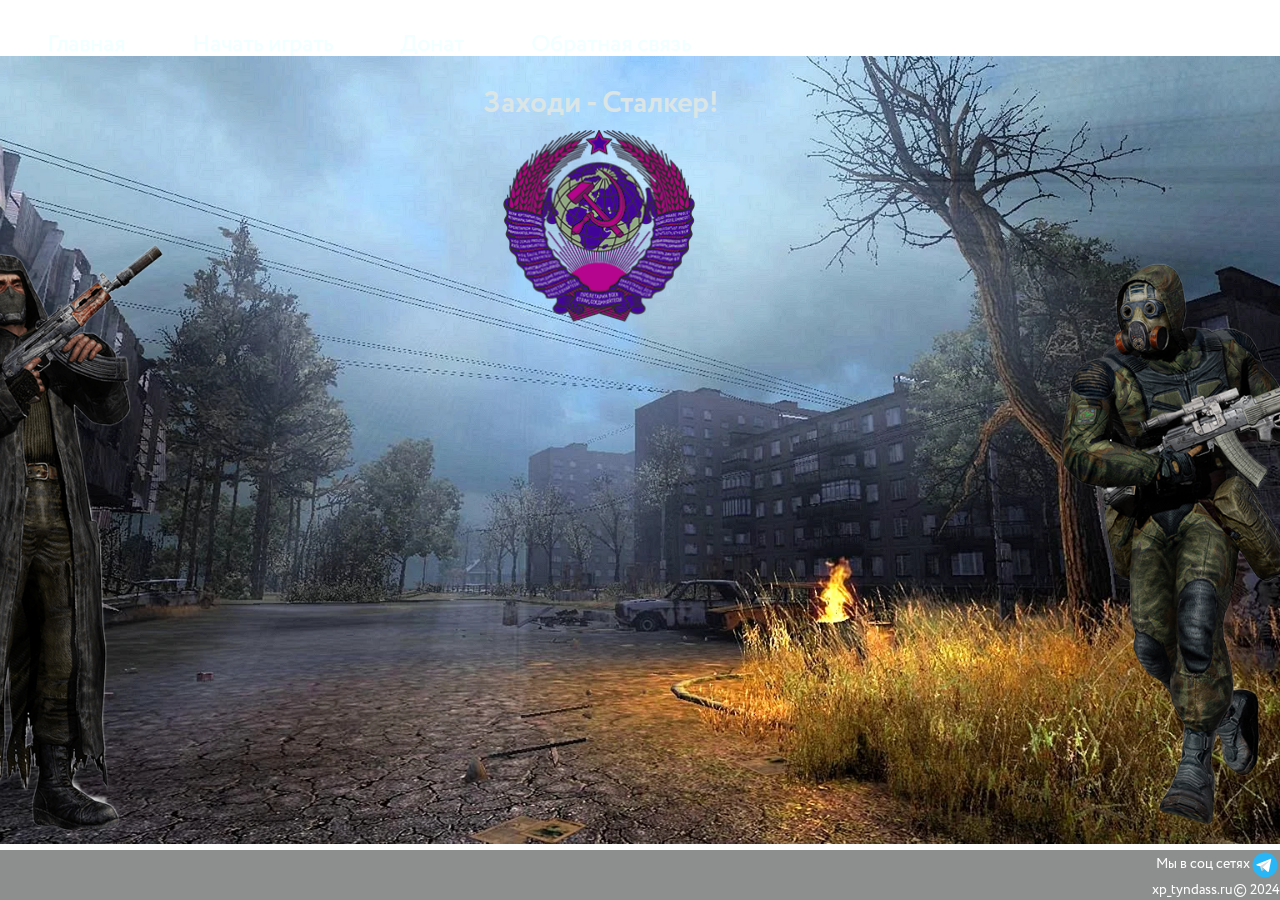
<file: index.html>
﻿<!DOCTYPE html>
<html lang="ru-RU">

<head>
	<meta charset="UTF-8">
	<title>SOLUTEAM</title>
	<meta charset="Naming">
	<meta http-equiv="X-UA-Compatible" content="IE=edge">
	<meta name="viewport" content="width=device-width, initial-scale=1">
	<meta name="keywords" content="gta san andreas по интернету, gta, samp, PRoX STyLE,prox style, multiplayer, rp, radmir, ccdplanet, ccd, smotra, smotramta">
	<meta name="description" content="Начать играть в GTA San Andreas по сети">
    <meta content="images/favicon.png">
	<noscript><meta http-equiv="refresh" content="0; URL=nojs/index.html.htm"></noscript>
	<link rel="icon" type="image/png" href="images/go.png">
	<script src="https://www.google.com/recaptcha/api.js"></script>
	<link href="css/reset.css" rel="stylesheet">
	<link href="bootstrap/css/bootstrap.min.css" rel="stylesheet">
	<link href="fonts/awesome/css/font-awesome.min.css" rel="stylesheet">
	<link href="css/animate.css" rel="stylesheet">
	<link href="owl/assets/owl.carousel.min.css" rel="stylesheet">
	<link href="fonts/circle/style.css" rel="stylesheet">
	<link href="css/style4ee8.css" rel="stylesheet">
	<link href="css/responsive4ee8.css" rel="stylesheet">
</head>
	<div id="mobile-menu"> <i class="mobile-menu-activate closer"></i>
      <div>
		<ul>
			<li><a href="index.html">Главная</a></li>
					<li><a href="gogame.html">Начать играть</a></li>
					<li><a href="pay.html">Донат</a></li>
                    <li><a href="" target="_blank">Обратная связь</a></li>
						</ul> 
						</div>
	</div>
	<div id="topline">
		<div class="container">
			<div class="row">
				<div class="col-xs-12">
					<div class="descript left">Не служил -
						<br>не мужик</div> <i class="mobile-menu-activate right"></i>
					<ul class="menu-main">
					<div class="link-hover-center">
                    <li><a href="index.html">Главная</a></li>
					<li><a href="gogame.html">Начать играть</a></li>
					<li><a href="pay.html">Донат</a></li>
                    <li><a href="" target="_blank">Обратная связь</a></li>
			</div>
			</ul>
						
				</div>
			</div>
		</div>
	</div>
<body>
<center>
	<div id="header">
	
		<div class="container">
				<div class="titlein">
					<div class="row">
						<span>Заходи - Сталкер!</span>
					</div>
			    </div>
					<div class="row">
						<a href="gogame.html" class="button-go"><img src="images/go_hover.png" class="go-hover"><img src="images/go.png"></a>
					</div>
		</div>

	<!--<div id="servers">
		<div class="container">
			<div class="row">
				<div class="block-white">
					<div class="title">Наш сервер:</div>
					<div class="row">
						<center><a href="ДОБАВИТЬ" target="_blank"><img style="width: 160px; height: 120px;" alt="[RUS] CCD Siberia [RPMTA.RU]  |jdm,drift,smo,bpan,cc,project,radmir|" title="[RUS] CCD Siberia [RPMTA.RU]  |jdm,drift,smo,bpan,cc,project,radmir|" src="https://www.gs4u.net/ru/160x120/mta/79.137.97.11:22003.png"></a> <br><a href="mtasa://79.137.97.11:22003" class="but-main blue" target="blank">Зайти на сервер</a> </center>
					</div>
				</div>
				<div class="block-white substrate"></div> 
			</div>
		</div>
	</div> <!-->
	</div>	
</center>

	<div class="huita">
		Мы в соц сетях<a href="" target="_blank" class="social-icon"><img src="images/telegramm.svg" width="30px"></a>
		<br>
		xp_tyndass.ru© 2024
 </div>


	<script src="js/jquery.min.js"></script>
	<script src="bootstrap/js/bootstrap.min.js"></script>
	<script src="owl/owl.carousel.min.js"></script>
	<script src="js/script3a64.js"></script>
 </body>

</html>
</file>
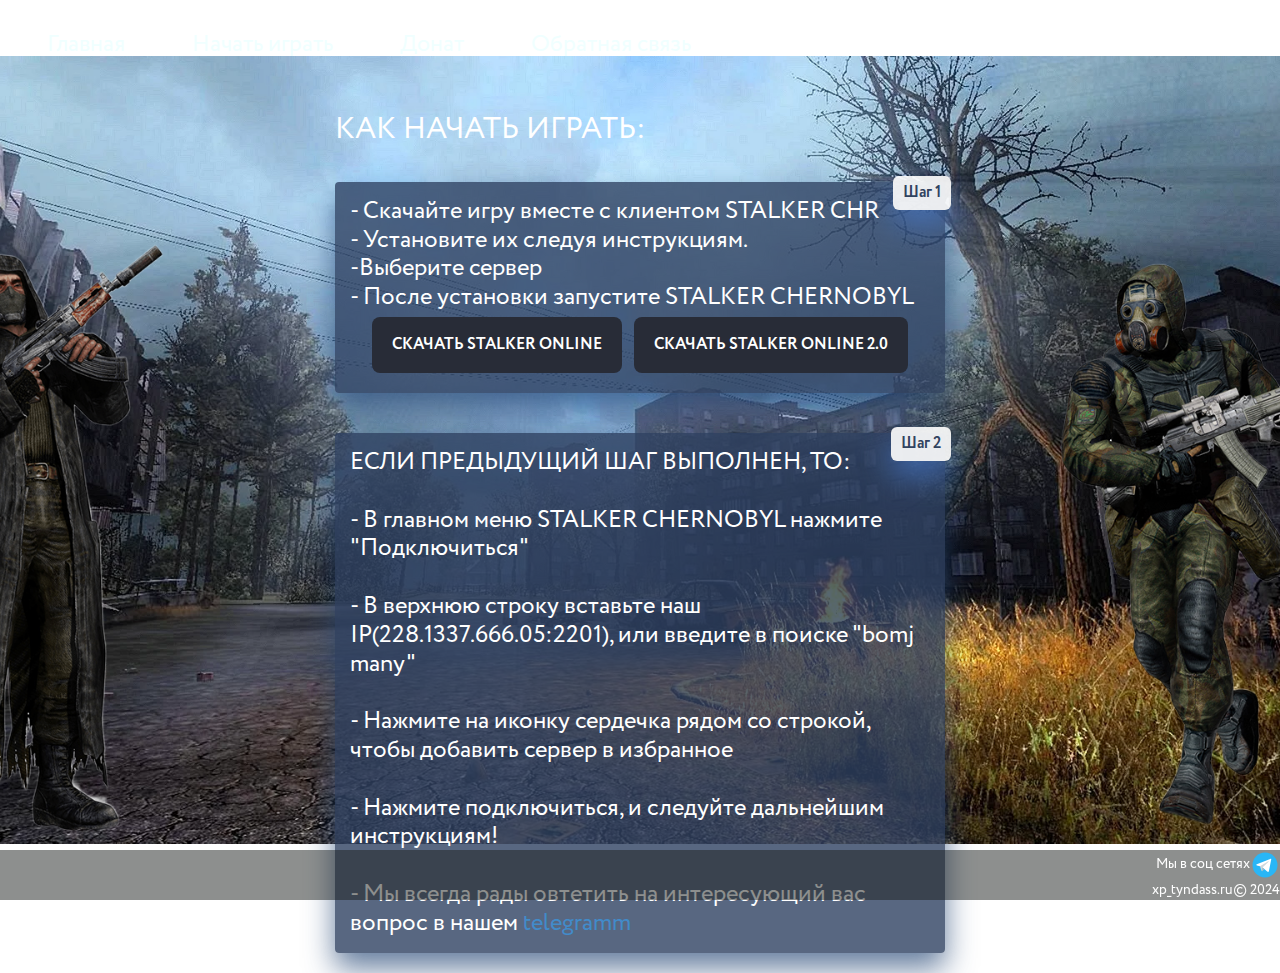
<file: gogame.html>
﻿<!DOCTYPE html>
<html lang="ru-RU">



<head>
	<meta charset="UTF-8">
	<title>FLIGTEAM</title>
	<meta charset="Naming">
	<meta http-equiv="X-UA-Compatible" content="IE=edge">
	<meta name="viewport" content="width=device-width, initial-scale=1">
	<meta name="keywords" content="gta san andreas по интернету, gta, samp, siberiamta.egp-host.ru,CCD Siberia, multiplayer, rp, radmir, ccdplanet, ccd, smotra, smotramta">
	<meta name="description" content="Начать играть в GTA San Andreas по сети">
    <meta content="images/favicon.png">
	<noscript><meta http-equiv="refresh" content="0; URL=nojs/index.html.htm"></noscript>
	<link rel="icon" type="image/png" href="images/go.png">
	<script src="https://www.google.com/recaptcha/api.js"></script>
	<link href="css/reset.css" rel="stylesheet">
	<link href="bootstrap/css/bootstrap.min.css" rel="stylesheet">
	<link href="fonts/awesome/css/font-awesome.min.css" rel="stylesheet">
	<link href="css/animate.css" rel="stylesheet">
	<link href="owl/assets/owl.carousel.min.css" rel="stylesheet">
	<link href="fonts/circle/style.css" rel="stylesheet">
	<link href="css/style4ee8.css" rel="stylesheet">
	<link href="css/responsive4ee8.css" rel="stylesheet">
    <link href="templates/cpoint/css/fonts.css" rel="stylesheet">
</head>

	<div id="mobile-menu"> <i class="mobile-menu-activate closer"></i>
      <div>
		<ul>
			<li><a href="index.html">Главная</a></li>
					<li><a href="gogame.html">Начать играть</a></li>
					<li><a href="pay.html">Донат</a></li>
                    <li><a href="" target="_blank">Обратная связь</a></li>
						</ul> 
						</div>
	</div>
	<div id="topline">
		<div class="container">
			<div class="row">
				<div class="col-xs-12">
					<div class="descript left">Не служил -
						<br>не мужик</div> <i class="mobile-menu-activate right"></i>
					<ul class="menu-main">
					<div class="link-hover-center">
                    <li><a href="index.html">Главная</a></li>
					<li><a href="gogame.html">Начать играть</a></li>
					<li><a href="pay.html">Донат</a></li>
                    <li><a href="" target="_blank">Обратная связь</a></li>
			</div>
			</ul>
						
				</div>
			</div>
		</div>
	</div>
	<body>
			<div id="headers">
	<div class="col-md-6 col-md-offset-3 col-mega">
		<div class="container">
		<div class="row">
			<br>
				<p class="launch-desc">КАК НАЧАТЬ ИГРАТЬ:</p>
				<div class="block-blue"><span class="shag">1</span>
				<p class="large-text">
			<span style='color: #fff'>- Скачайте игру вместе с клиентом STALKER CHR
				<br>
				- Установите их следуя инструкциям.
				<br>
				-Выберите сервер
				<br>
				- После установки запустите STALKER CHERNOBYL</span></p>
				<div class="launch-buttons">
					<a href="" class="launch-darkbut" target="_blank">Скачать STALKER ONLINE</a>
					<a href="" class="launch-darkbut" target="_blank">Скачать STALKER ONLINE 2.0</a>
					</div>
				</div>
			</div>
			<br>
				<div class="block-blue"><span class="shag">2</span>
				<p class="large-text">
				<span style='color: #fff'>ЕСЛИ ПРЕДЫДУЩИЙ ШАГ ВЫПОЛНЕН, ТО:
				<br>
				<br>
				 - В главном меню STALKER CHERNOBYL нажмите "Подключиться"
				<br>
				<br>
				 - В верхнюю строку вставьте наш IP(228.1337.666.05:2201), или введите в поиске "bomj many"
				<br>
				<br>
				 - Нажмите на иконку сердечка рядом со строкой, чтобы добавить сервер в избранное
				<br>
				<br>
				 - Нажмите подключиться, и следуйте дальнейшим инструкциям!
				<br>
				<br>
				 - Мы всегда рады овтетить на интересующий вас вопрос в нашем <a href="https://web.telegram.org/k/" target="_blank">telegramm</a> 
				</span>
				</p>
				</div>
			</div>
			
		</div>
	</div>	

	<div class="huita">
            Мы в соц сетях<a href="" target="_blank" class="social-icon"><img src="images/telegramm.svg" width="30px"></a>
		<br>
										xp_tyndass.ru© 2024
 </div>

	
	<script src="js/jquery.min.js"></script>
	<script src="bootstrap/js/bootstrap.min.js"></script>
	<script src="owl/owl.carousel.min.js"></script>
	<script src="js/script3a64.js"></script>
</body>

</html>
</file>
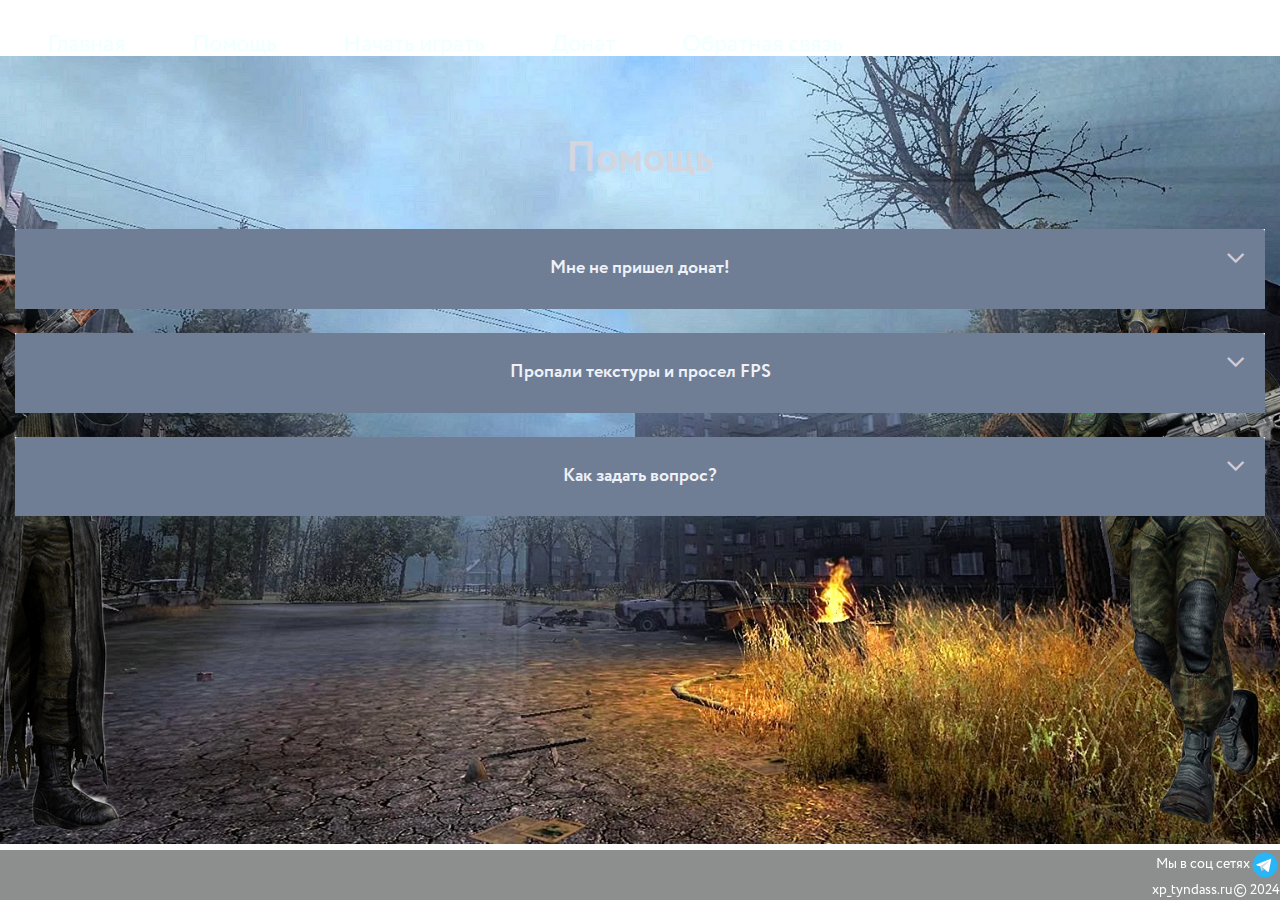
<file: help.html>
﻿<!DOCTYPE html>
<html lang="ru-RU">


<head>
	<meta charset="UTF-8">
	<title>SOLUTEAM</title>
	<meta charset="Naming">
	<meta http-equiv="X-UA-Compatible" content="IE=edge">
	<meta name="viewport" content="width=device-width, initial-scale=1">
	<meta name="keywords" content="gta san andreas по интернету, gta, samp, rpmta.ru,CCD Siberia, multiplayer, rp, radmir, ccdplanet, ccd, smotra, smotramta">
	<meta name="description" content="Начать играть в GTA San Andreas по сети">
    <meta content="images/favicon.png">
	<noscript><meta http-equiv="refresh" content="0; URL=nojs/index.html.htm"></noscript>
	<link rel="icon" type="image/png" href="images/go.png">
	<script src="https://www.google.com/recaptcha/api.js"></script>
	<link href="css/reset.css" rel="stylesheet">
	<link href="bootstrap/css/bootstrap.min.css" rel="stylesheet">
	<link href="fonts/awesome/css/font-awesome.min.css" rel="stylesheet">
	<link href="css/animate.css" rel="stylesheet">
	<link href="owl/assets/owl.carousel.min.css" rel="stylesheet">
	<link href="fonts/circle/style.css" rel="stylesheet">
	<link href="css/style4ee8.css" rel="stylesheet">
	<link href="css/responsive4ee8.css" rel="stylesheet">
</head>

	<div id="mobile-menu"> <i class="mobile-menu-activate closer"></i>
		<ul>
			<li><a href="index.html">Главная</a></li>
                    <li><a href="help.html">Помощь</a></li>
					<li><a href="gogame.html">Начать играть</a></li>
                    <li><a href="pay.html">Донат</a></li>
                    <li><a href="" target="_blank">Обратная связь</a></li>
			</ul>
	</div>
	<div id="topline">
		<div class="container">
			<div class="row">
				<div class="col-xs-12">
					<div class="descript left">Не служил -
						<br>не мужик</div> <i class="mobile-menu-activate right"></i>
					<ul class="menu-main">
					<div class="link-hover-center">
                    <li><a href="index.html">Главная</a></li>
                    <li><a href="help.html">Помощь</a></li>
					<li><a href="gogame.html">Начать играть</a></li>
					<li><a href="pay.html">Донат</a></li>
                    <li><a href="" target="_blank">Обратная связь</a></li>
			</div>
			</ul>
						
				</div>
			</div>
		</div>
	</div>
<body>
<center>
		<div class="container">
			<div class="row">
				<div class="col-xs-12">
					<h1 class="title">Помощь</h1> </div>
			</div>
			<div class="panel-group brill" id="accordion">
				<div class="row">
		<!--			<div class="col-sm-4 left_mid">
						<div class="panel panel-default">
							<div class="panel-heading">
								<h4 class="panel-title">
              <a data-toggle="collapse" data-parent="#accordion" href="#collapseOne">
                Проблема с подключением к серверу!
              </a>
            </h4> </div>
							<div id="collapseOne" class="panel-collapse collapse">
								<div class="panel-body">Вот несколько причин по которым не получается подключиться к серверу:<br>1)Проблема с вашим провайдером(проверьте оплату за интернет :) )<br>2)Проверьте, пингуется ли сервер(если нет, проверьте правильность написания ip адреса)<br>3)Проверьте, подключается ли к другим серверам. <br>-Если нет подключения - проблема в компьютере.<br>-Если подключается ко всем серверам, кроме нашего(проблема в нашем хостере :D)
 </div>
							</div>
						</div>
						<div class="panel panel-default">
							<div class="panel-heading">
								<h4 class="panel-title">
								  <a data-toggle="collapse" data-parent="#accordion" href="#collapseTwo">
									Полезные ссылки
								  </a>
								</h4> </div>
							<div id="collapseTwo" class="panel-collapse collapse">
								<div class="panel-body"> 1) Паблик VK: <a href="https://vk.com/mtaserverbpan0" target="_blank">https://vk.me/join/CCAM51YWb14EDni3zCRQ0dh5o8I2rJnaKvU=</a><br>2) Беседа сервера Вконтакте: <a href="https://vk.me/join/CCAM51YWb14EDni3zCRQ0dh5o8I2rJnaKvU=" target="_blank">https://vk.me/join/CCAM51YWb14EDni3zCRQ0dh5o8I2rJnaKvU=</a><br>
 </div>
							</div>
						</div>
						<div class="panel panel-default">
							<div class="panel-heading">
								<h4 class="panel-title">
              <a data-toggle="collapse" data-parent="#accordion" href="#collapseThree">
                Я забыл свой ник(логин), что делать?
              </a>
            </h4> </div>
							<div id="collapseThree" class="panel-collapse collapse">
								<div class="panel-body"> Отпишите нам в ЛС паблика, вам ответит администратор и укажет дальнейшие дейсвия.</div>
							</div>
						</div>
					</div> -->
						<div class="panel panel-default">
							<div class="panel-heading">
								<h4 class="panel-title">
              <a data-toggle="collapse" data-parent="#accordion" href="#collapseFour">
                Мне не пришел донат!
              </a>
            </h4> </div>
							<div id="collapseFour" class="panel-collapse collapse">
								<div class="panel-body"> Донат может не прийти в 1-ом случае:<br>Вы указали свой ник неправильно<br>-для этого напишите свой ник в ЛС паблика и дождитесь ответа администратора.<br><br>ВНИМАНИЕ!За обман администрации можно получить бан.
 </div><p><font color="red">ВНИМАНИЕ !!! ДАЖЕ НЕ ПЫТАЙТЕСЬ ПИСАТЬ В ЛС, БЕЗ ДОК-ВА. ДОКАЗАТЕЛЬСТВАМИ СЧИТАЕТСЯ ЧЕК ОПЛАТЫ!</font></p>
							</div>
						</div>
						<div class="panel panel-default">
							<div class="panel-heading">
								<h4 class="panel-title">
              <a data-toggle="collapse" data-parent="#accordion" href="#collapseSix">
                Пропали текстуры и просел FPS
              </a>
            </h4> </div>
							<div id="collapseSix" class="panel-collapse collapse">
								<div class="panel-body"> Если после нескольких часов игры у вас начала лагать игра - перезапустите MTA:SA :)<br>Так же, перед каждым заходом на отдельный сервер перезапускайте МТА ибо моды с прошлого сервера остаются у вас в ОЗУ и могут навредить комфортной игре. </div>
							</div>
						</div>
						<div class="panel panel-default">
							<div class="panel-heading">
								<h4 class="panel-title">
              <a data-toggle="collapse" data-parent="#accordion" href="#collapseSeven">
                Как задать вопрос?
              </a>
            </h4> </div>
							<div id="collapseSeven" class="panel-collapse collapse">
								<div class="panel-body"> Чтобы задать нам вопрос, свяжитесь с нами через <a href="https://vk.com/im?media=&sel=-195680406" target="_blank">ЛС Паблика</a>. Вам ответит бот и откроется меню помощи(нажмите на "Задать вопрос") напишите свой вопрос и ожидайте ответ от администратора.<br> </div>
							</div>
						</div>
				
				</div>
			</div>
		</div>
	</center>	
	<div class="huita">
		Мы в соц сетях<a href="" target="_blank" class="social-icon"><img src="images/telegramm.svg" width="30px"></a>
		<br>
		xp_tyndass.ru© 2024
 </div>

	<script src="js/jquery.min.js"></script>
	<script src="bootstrap/js/bootstrap.min.js"></script>
	<script src="owl/owl.carousel.min.js"></script>
	<script src="js/script3a64.js"></script>
</body>

</html>
</file>
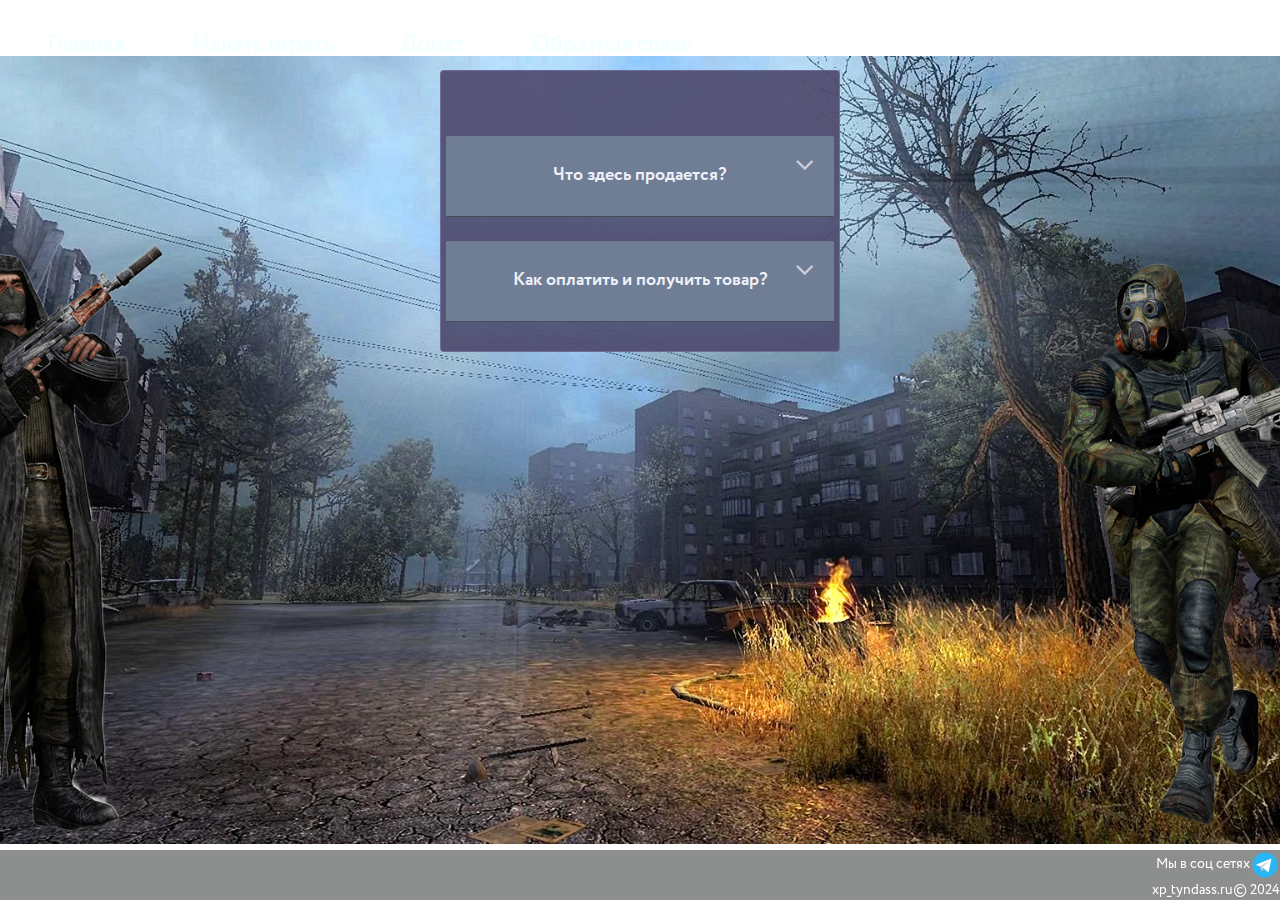
<file: pay.html>
<!DOCTYPE html>
<html lang="ru-RU">
<!-- Copied from http://proxstyle.billhost.online/index.html by Cyotek WebCopy 1.8.0.652, 8 октября 2020 г., 11:43:28 -->
<head>
	<meta charset="UTF-8">
	<title>SOLUTEAM</title>
	<meta charset="Naming">
	<meta http-equiv="X-UA-Compatible" content="IE=edge">
	<meta name="viewport" content="width=device-width, initial-scale=1">
	<meta name="keywords" content="gta san andreas по интернету, gta, samp, PRoX STyLE,prox style, multiplayer, rp, radmir, ccdplanet, ccd, smotra, smotramta">
	<meta name="description" content="Начать играть в GTA San Andreas по сети">
    <meta content="images/favicon.png">
	<noscript><meta http-equiv="refresh" content="0; URL=nojs/index.html.htm"></noscript>
	<link rel="icon" type="image/png" href="images/go.png">
	<script src="https://www.google.com/recaptcha/api.js"></script>
	<link href="css/reset.css" rel="stylesheet">
	<link href="bootstrap/css/bootstrap.min.css" rel="stylesheet">
	<link href="fonts/awesome/css/font-awesome.min.css" rel="stylesheet">
	<link href="css/animate.css" rel="stylesheet">
	<link href="owl/assets/owl.carousel.min.css" rel="stylesheet">
	<link href="fonts/circle/style.css" rel="stylesheet">
	<link href="css/style4ee8.css" rel="stylesheet">
	<link href="css/responsive4ee8.css" rel="stylesheet">
</head>
	<div id="mobile-menu"> <i class="mobile-menu-activate closer"></i>
      <div>
		<ul>
			<li><a href="index.html">Главная</a></li>
					<li><a href="gogame.html">Начать играть</a></li>
					<li><a href="pay.html">Донат</a></li>
                    <li><a href="" target="_blank">Обратная связь</a></li>
						</ul> 
						</div>
	</div>
	<div id="topline">
		<div class="container">
			<div class="row">
				<div class="col-xs-12">
					<div class="descript left">Не служил -
						<br>не мужик</div> <i class="mobile-menu-activate right"></i>
					<ul class="menu-main">
					<div class="link-hover-center">
                    <li><a href="index.html">Главная</a></li>
					<li><a href="gogame.html">Начать играть</a></li>
					<li><a href="pay.html" >Донат</a></li>
                    <li><a href="" target="_blank">Обратная связь</a></li>
			</div>
			</ul>
						
				</div>
			</div>
		</div>
	</div>
<body>
<center>
        <div id="header"> 

			<div class="containers">
			<div class="row">
			

			       <div id="price_div" class="alert alert-success" role="alert">
				         <br>
								<script src="https://api.trademc.org/trademcapi.js"></script>
<div id="trademc-buyform"></div>
<script>TrademcAPI.GetBuyForm({"Shop":"133890","Title":"Купить донат","Nickname":"Введите ваш логин","Item":"Выберите товар","Coupon":"Введите купон, если есть","Button":"Продолжить","Success_URL":"index.html","Pending_URL":"index.html","Fail_URL":"index.html","PastPlaceID":"trademc-buyform","Styles":"css/style.css"});</script>
				<br>


				<br>


			

				 <div class="panel panel-default">
                    <div class="panel-heading">
                        <h4 class="panel-title">
                            <a href="#" data-toggle="modal" data-target="#what-buy">
                                Что здесь продается?
                            </a>
                        </h4> </div>
                    </div>
                    <div class="panel panel-default">
                    <div class="panel-heading">
                        <h4 class="panel-title">
                            <a href="#" data-toggle="modal" data-target="#action">
                                Как оплатить и получить товар?
                            </a>
                        </h4> </div>
                    </div>

           </div>


				</div>
				</div>

		
			

<div class="modal fade" id="what-buy" tabindex="-1" role="dialog" aria-labelledby="myModalLabel" aria-hidden="true">
    <div class="modal-dialog">
        <div class="modal-content"> <a data-dismiss="modal" class="closeModal"><i class="fa fa-times" aria-hidden="true"></i></a>
            <div class="title">Что можно купить?</div>
            <div class="row">
			                 <p class="large-text">На этом сайте вы можете приобрести валюту, эксклюзивный автомобиль или привелегии,
                    <br> на нашем сервере: <a href="">сервер HYPEROS</a> 
                    <br> Выдача валюты, авто или привелегий происходит мгновенно после оплаты! </p>
            </div>
        </div>
    </div>
</div>

<div class="modal fade" id="action" tabindex="-1" role="dialog" aria-labelledby="myModalLabel" aria-hidden="true">
    <div class="modal-dialog sh">
        <div class="modal-content"> <a data-dismiss="modal" class="closeModal"><i class="fa fa-times" aria-hidden="true"></i></a>
            <div class="title">Как оплатить товар?</div>
            <div class="row">
                <p class="large-text">
				
                    <strong>1 этап.</strong> В форму на предыдущей странице необходимо ввести желаемые данные: логин, тип товара, промокод(если есть).<br>
					<br>
                     Если вы покупаете валюту - необходимо указать желаемое количество.<br>
					<br>
                    <strong>2 этап.</strong> По кнопке "Продолжить" вы отправитесь на сайт с оплатой товара (оплатить можно практически любым способом. <br>
					<br>
                    <strong>3 этап.</strong> После оплаты, и подтверждающего сообщения на странице товар будет сразу зачислен на ваш аккаунт. <br>
					 Будьте внимательны! Для успешного зачисления необходимо быть онлайн на сервере! 
					<br>
                    <strong>Внимание!.</strong> Если по каким то причинам товар не пришел на ваш аккаунт - немедленно обратитесь в поддержку сервера, прикрепив логин, товар и сумму оплаченного заказа! Советуем сохранять чеки при оплате!. <br>
<br>
								Если у вас остались вопросы, пишите нам, ежедневно онлайн:
								<br>
								VK: <a href=""> Написать</a>
								<br>
                    
                </p>
            </div>
        </div>
    </div>
</div>
</div>
</center>

	<div class="huita">
		Мы в соц сетях<a href="" target="_blank" class="social-icon"><img src="images/telegramm.svg" width="30px"></a>
		<br>
		xp_tyndass.ru© 2024
 </div>
	<script src="js/jquery.min.js"></script>
	<script src="bootstrap/js/bootstrap.min.js"></script>
	<script src="owl/owl.carousel.min.js"></script>
	<script src="js/script3a64.js"></script>
</div></body>

</html>
</file>
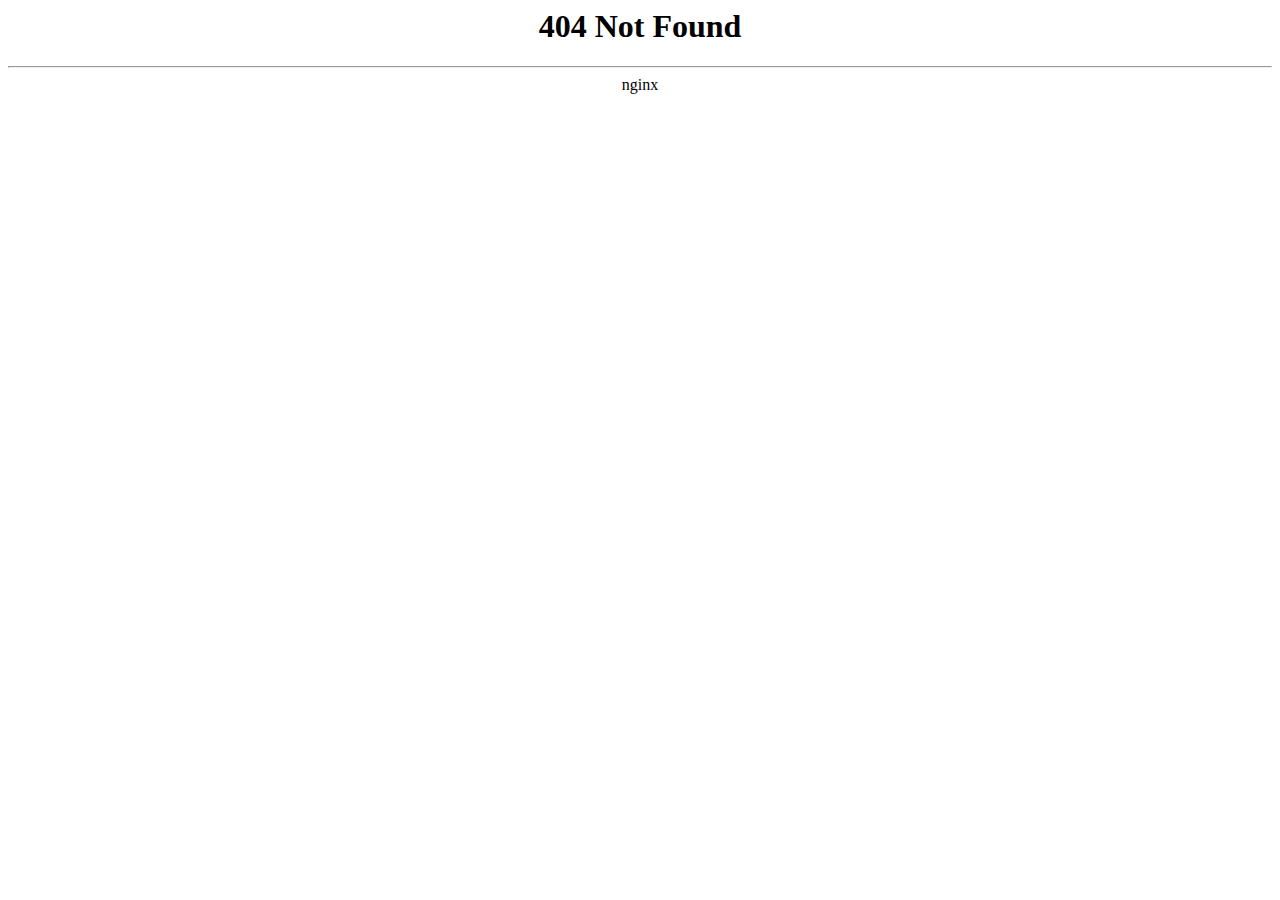
<file: templates/cpoint/fonts/Stolzl-Bold-2.html.htm>
<html>
<!-- Copied from http://proxstyle.billhost.online/templates/cpoint/fonts/Stolzl-Bold-2.html by Cyotek WebCopy 1.8.0.652, 8 ??????? 2020 ?., 11:43:28 -->
<head><title>404 Not Found</title></head>
<body bgcolor="white">
<center><h1>404 Not Found</h1></center>
<hr><center>nginx</center>
</body>
<!-- Copied from http://proxstyle.billhost.online/templates/cpoint/fonts/Stolzl-Bold-2.html by Cyotek WebCopy 1.8.0.652, 8 ??????? 2020 ?., 11:43:28 -->
</html>
</file>
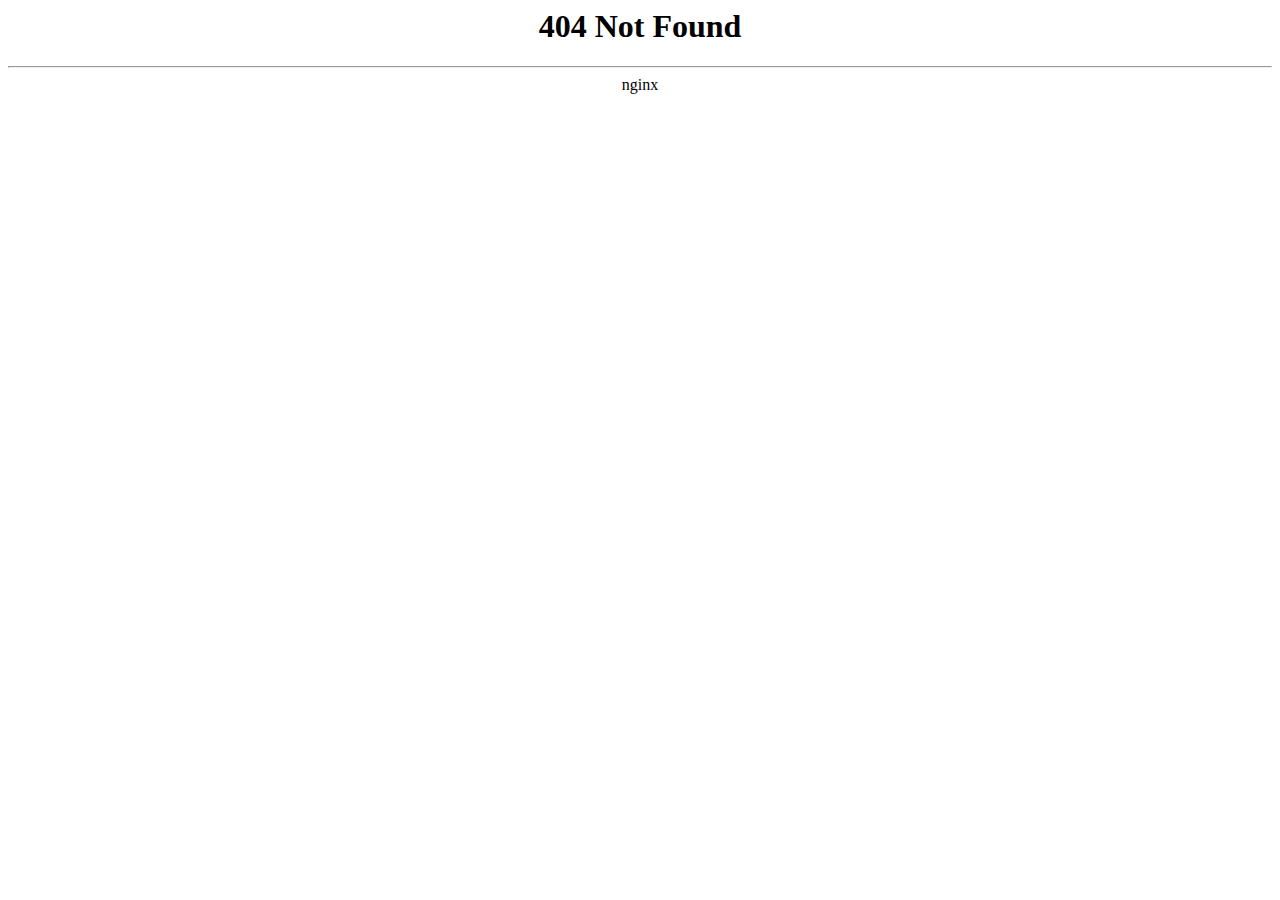
<file: templates/cpoint/fonts/Stolzl-Bold-3.html.htm>
<html>
<!-- Copied from http://proxstyle.billhost.online/templates/cpoint/fonts/Stolzl-Bold-3.html by Cyotek WebCopy 1.8.0.652, 8 ??????? 2020 ?., 11:43:28 -->
<head><title>404 Not Found</title></head>
<body bgcolor="white">
<center><h1>404 Not Found</h1></center>
<hr><center>nginx</center>
</body>
<!-- Copied from http://proxstyle.billhost.online/templates/cpoint/fonts/Stolzl-Bold-3.html by Cyotek WebCopy 1.8.0.652, 8 ??????? 2020 ?., 11:43:28 -->
</html>
</file>
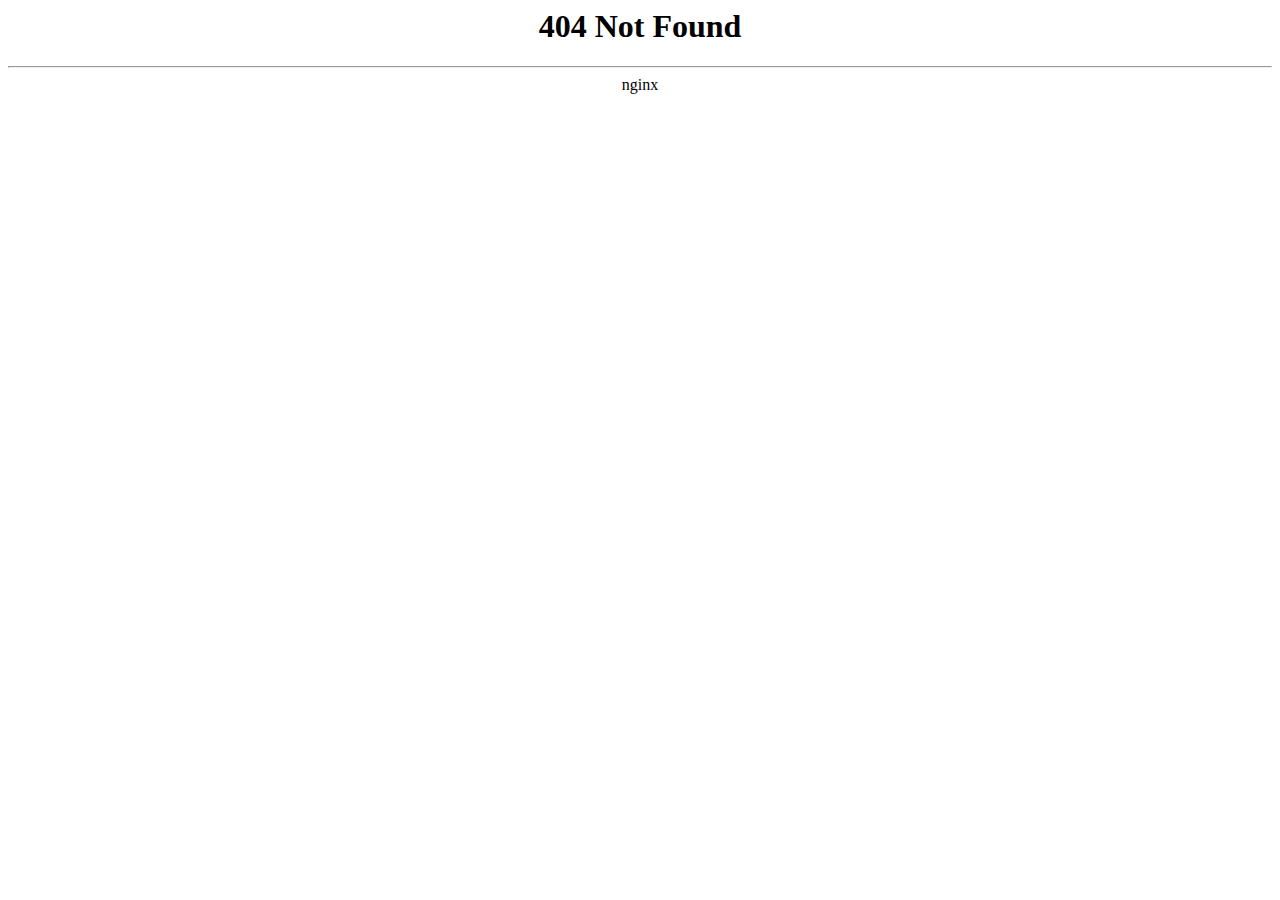
<file: templates/cpoint/fonts/Stolzl-Bold.html.htm>
<html>
<!-- Copied from http://proxstyle.billhost.online/templates/cpoint/fonts/Stolzl-Bold.html by Cyotek WebCopy 1.8.0.652, 8 ??????? 2020 ?., 11:43:28 -->
<head><title>404 Not Found</title></head>
<body bgcolor="white">
<center><h1>404 Not Found</h1></center>
<hr><center>nginx</center>
</body>
<!-- Copied from http://proxstyle.billhost.online/templates/cpoint/fonts/Stolzl-Bold.html by Cyotek WebCopy 1.8.0.652, 8 ??????? 2020 ?., 11:43:28 -->
</html>
</file>
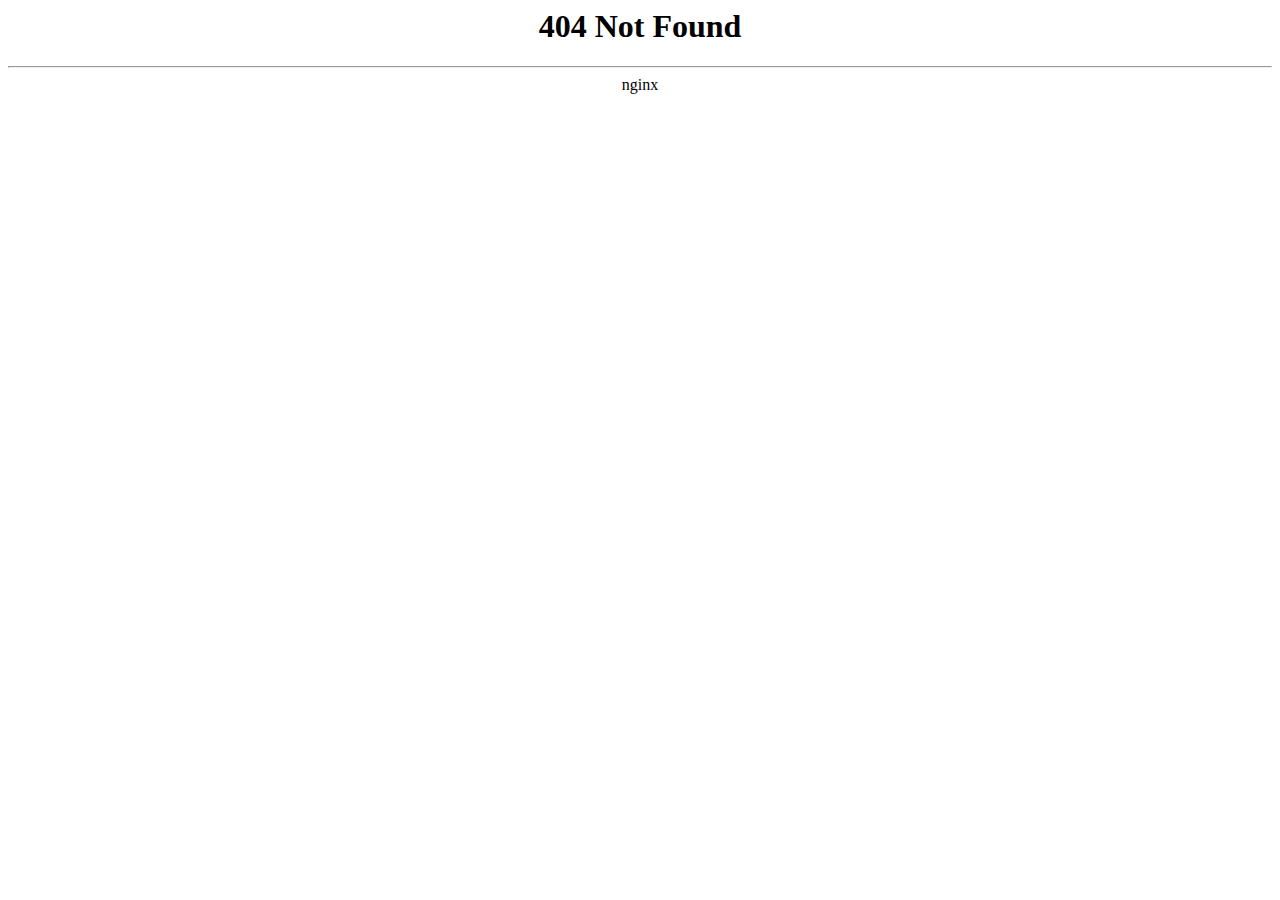
<file: templates/cpoint/fonts/Stolzl-Boldd41d.html.htm>
<html>
<!-- Copied from http://proxstyle.billhost.online/templates/cpoint/fonts/Stolzl-Boldd41d.html by Cyotek WebCopy 1.8.0.652, 8 ??????? 2020 ?., 11:43:28 -->
<head><title>404 Not Found</title></head>
<body bgcolor="white">
<center><h1>404 Not Found</h1></center>
<hr><center>nginx</center>
</body>
<!-- Copied from http://proxstyle.billhost.online/templates/cpoint/fonts/Stolzl-Boldd41d.html by Cyotek WebCopy 1.8.0.652, 8 ??????? 2020 ?., 11:43:28 -->
</html>
</file>
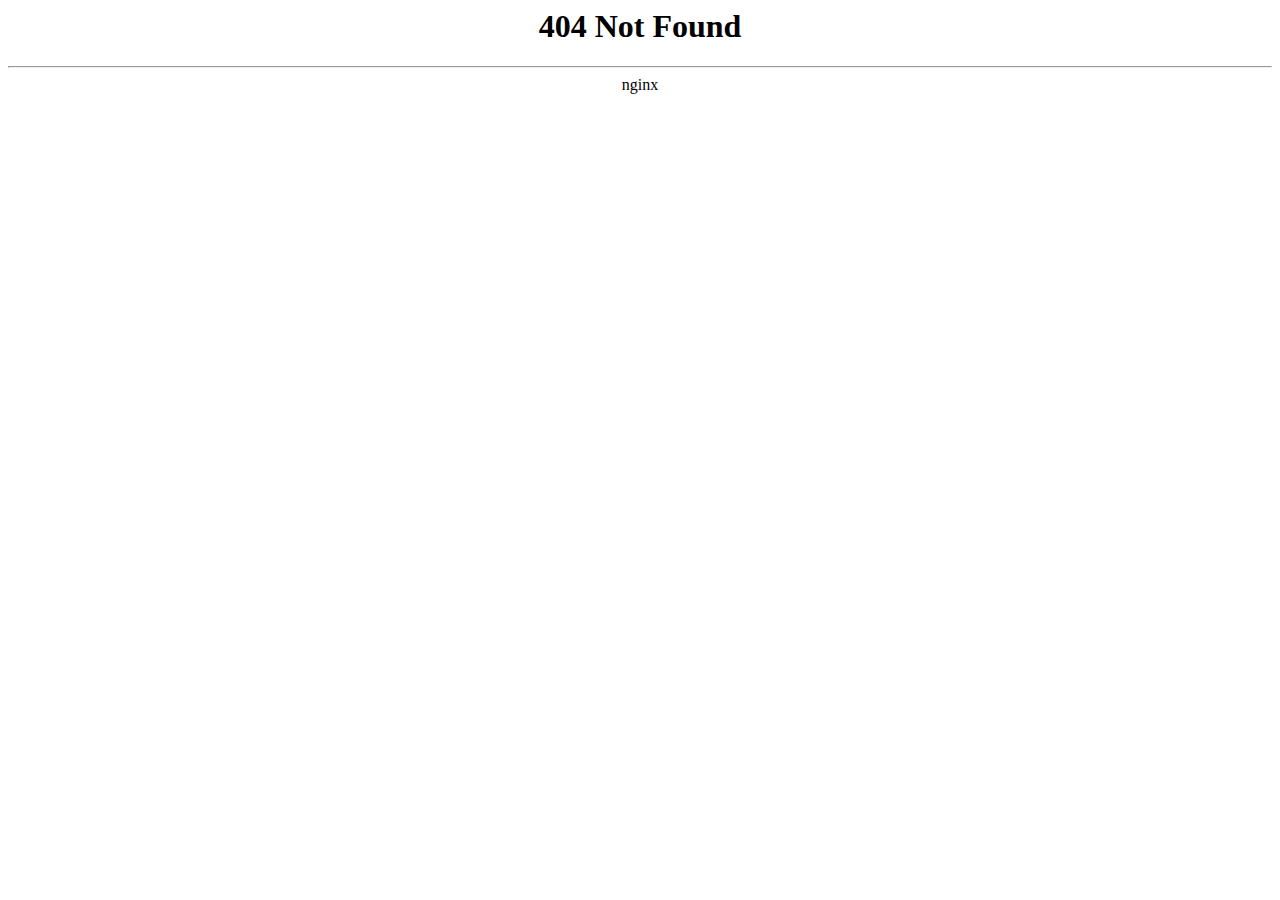
<file: templates/cpoint/fonts/Stolzl-Book-2.html.htm>
<html>
<!-- Copied from http://proxstyle.billhost.online/templates/cpoint/fonts/Stolzl-Book-2.html by Cyotek WebCopy 1.8.0.652, 8 ??????? 2020 ?., 11:43:28 -->
<head><title>404 Not Found</title></head>
<body bgcolor="white">
<center><h1>404 Not Found</h1></center>
<hr><center>nginx</center>
</body>
<!-- Copied from http://proxstyle.billhost.online/templates/cpoint/fonts/Stolzl-Book-2.html by Cyotek WebCopy 1.8.0.652, 8 ??????? 2020 ?., 11:43:28 -->
</html>
</file>
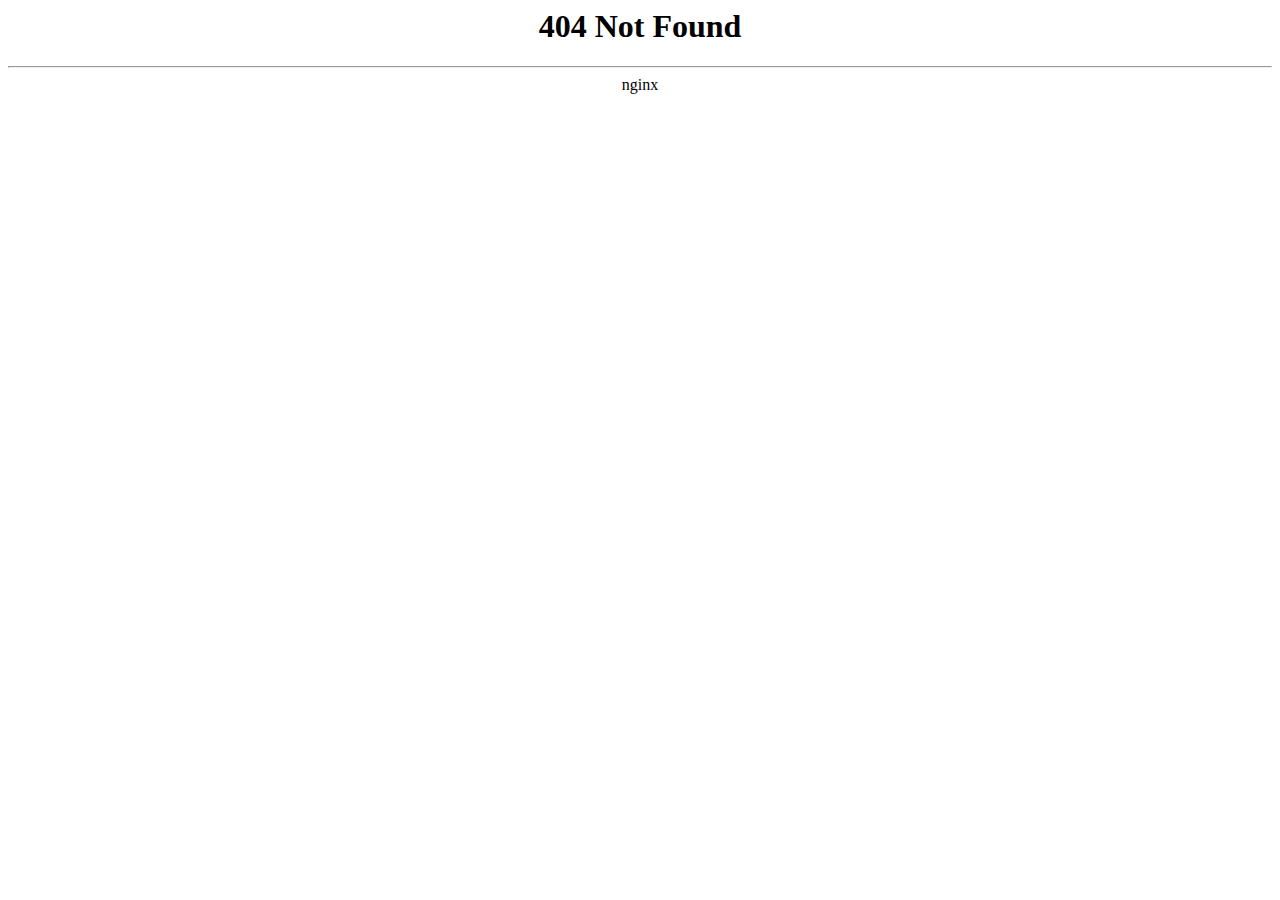
<file: templates/cpoint/fonts/Stolzl-Book-3.html.htm>
<html>
<!-- Copied from http://proxstyle.billhost.online/templates/cpoint/fonts/Stolzl-Book-3.html by Cyotek WebCopy 1.8.0.652, 8 ??????? 2020 ?., 11:43:28 -->
<head><title>404 Not Found</title></head>
<body bgcolor="white">
<center><h1>404 Not Found</h1></center>
<hr><center>nginx</center>
</body>
<!-- Copied from http://proxstyle.billhost.online/templates/cpoint/fonts/Stolzl-Book-3.html by Cyotek WebCopy 1.8.0.652, 8 ??????? 2020 ?., 11:43:28 -->
</html>
</file>
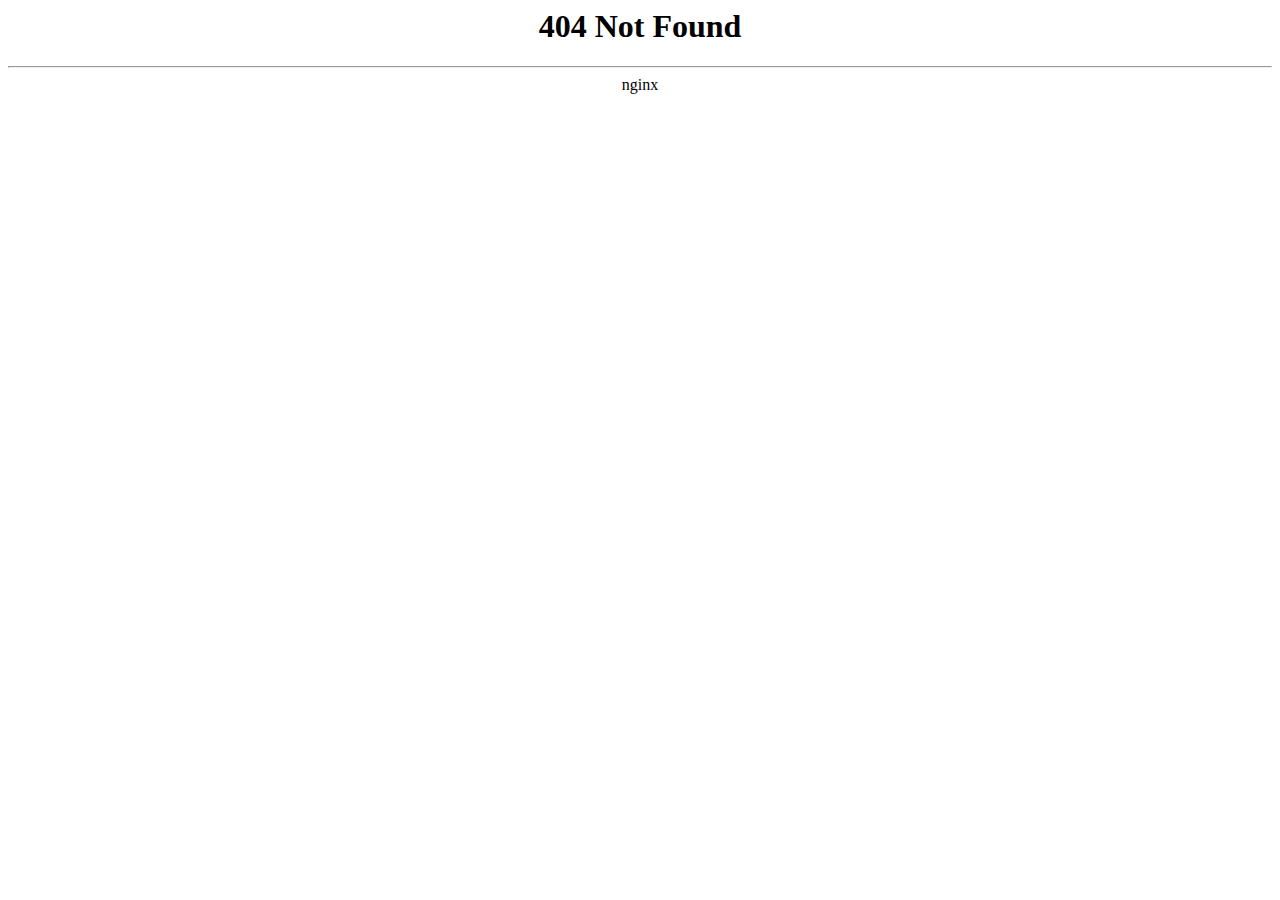
<file: templates/cpoint/fonts/Stolzl-Book.html.htm>
<html>
<!-- Copied from http://proxstyle.billhost.online/templates/cpoint/fonts/Stolzl-Book.html by Cyotek WebCopy 1.8.0.652, 8 ??????? 2020 ?., 11:43:28 -->
<head><title>404 Not Found</title></head>
<body bgcolor="white">
<center><h1>404 Not Found</h1></center>
<hr><center>nginx</center>
</body>
<!-- Copied from http://proxstyle.billhost.online/templates/cpoint/fonts/Stolzl-Book.html by Cyotek WebCopy 1.8.0.652, 8 ??????? 2020 ?., 11:43:28 -->
</html>
</file>
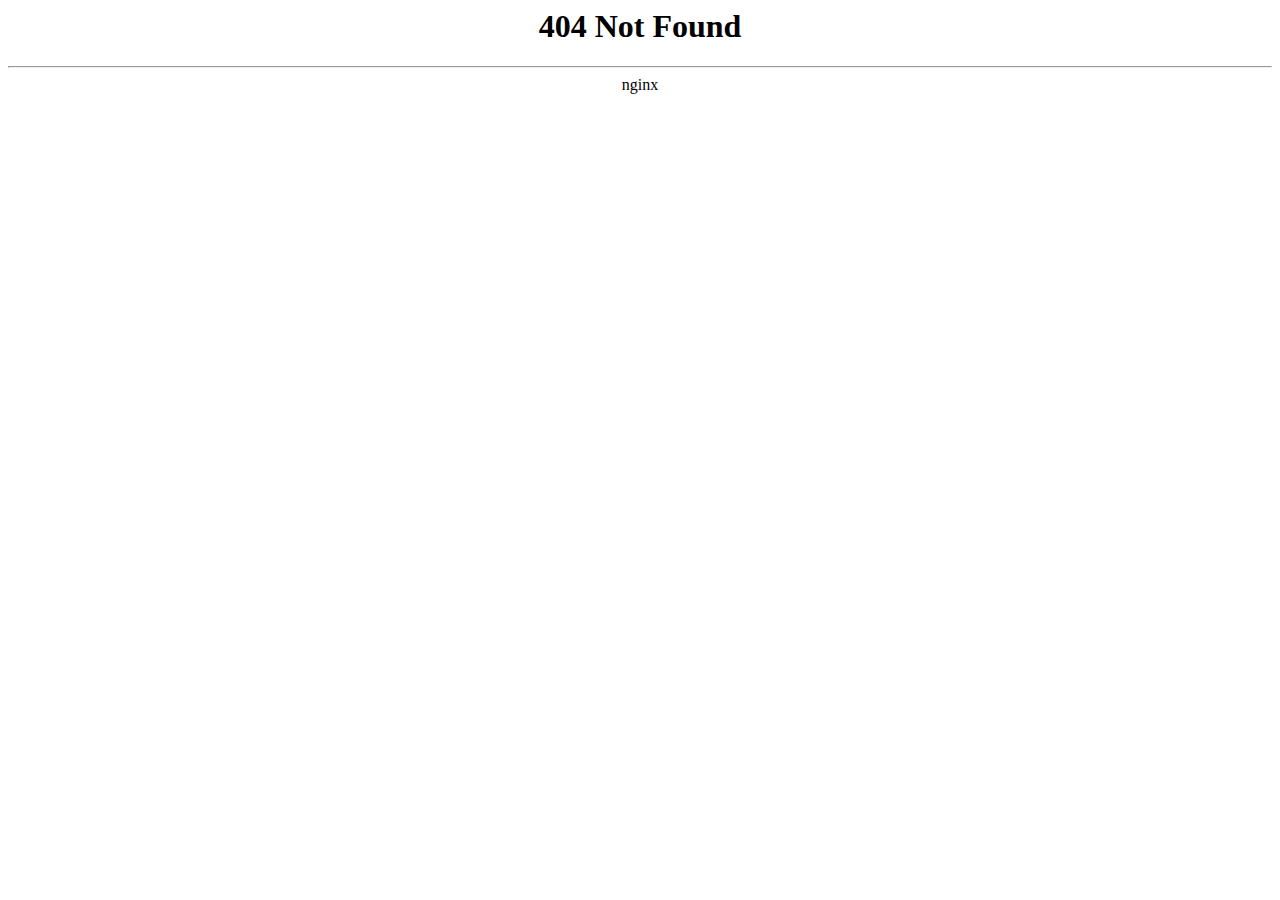
<file: templates/cpoint/fonts/Stolzl-Bookd41d.html.htm>
<html>
<!-- Copied from http://proxstyle.billhost.online/templates/cpoint/fonts/Stolzl-Bookd41d.html by Cyotek WebCopy 1.8.0.652, 8 ??????? 2020 ?., 11:43:28 -->
<head><title>404 Not Found</title></head>
<body bgcolor="white">
<center><h1>404 Not Found</h1></center>
<hr><center>nginx</center>
</body>
<!-- Copied from http://proxstyle.billhost.online/templates/cpoint/fonts/Stolzl-Bookd41d.html by Cyotek WebCopy 1.8.0.652, 8 ??????? 2020 ?., 11:43:28 -->
</html>
</file>
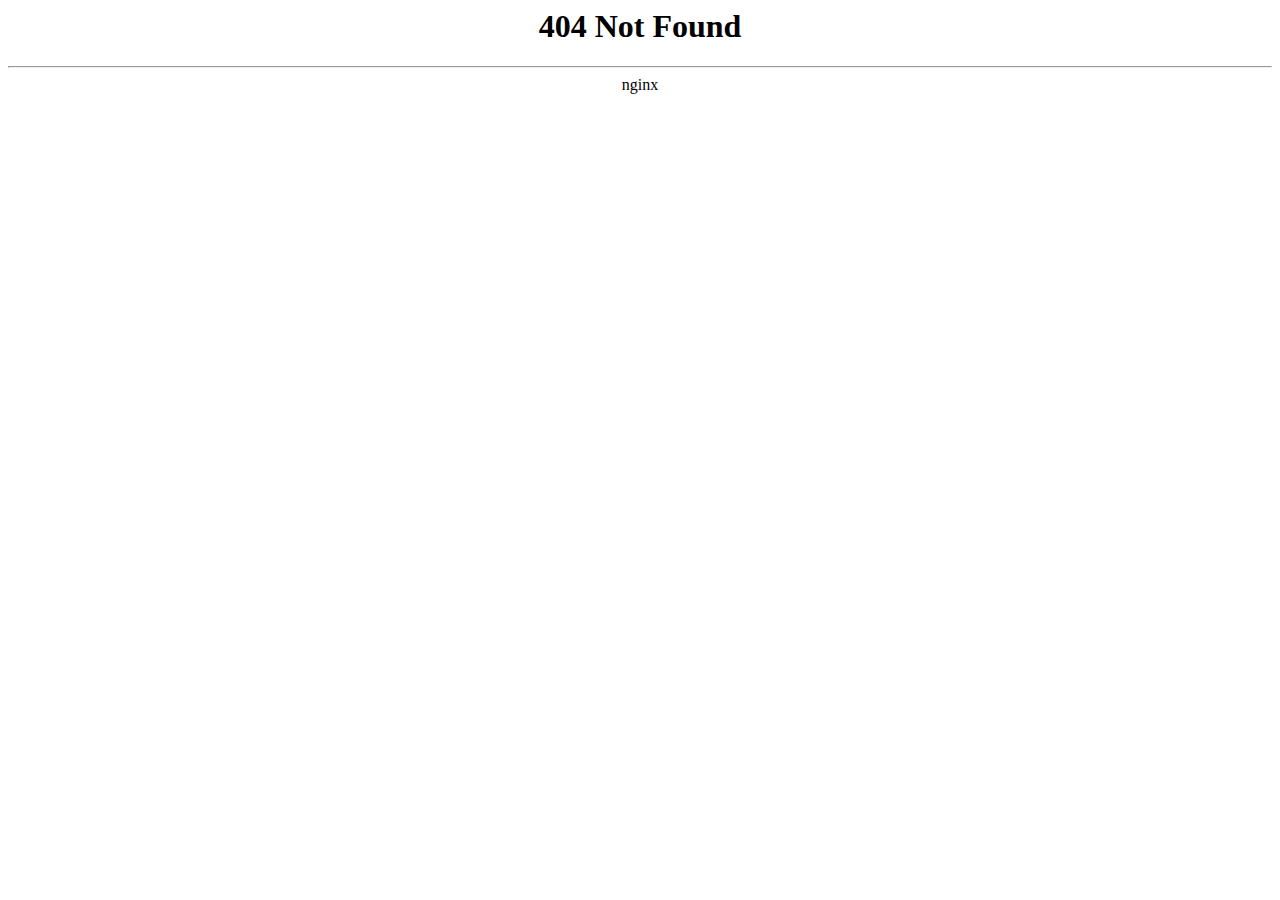
<file: templates/cpoint/fonts/Stolzl-Light-2.html.htm>
<html>
<!-- Copied from http://proxstyle.billhost.online/templates/cpoint/fonts/Stolzl-Light-2.html by Cyotek WebCopy 1.8.0.652, 8 ??????? 2020 ?., 11:43:28 -->
<head><title>404 Not Found</title></head>
<body bgcolor="white">
<center><h1>404 Not Found</h1></center>
<hr><center>nginx</center>
</body>
<!-- Copied from http://proxstyle.billhost.online/templates/cpoint/fonts/Stolzl-Light-2.html by Cyotek WebCopy 1.8.0.652, 8 ??????? 2020 ?., 11:43:28 -->
</html>
</file>
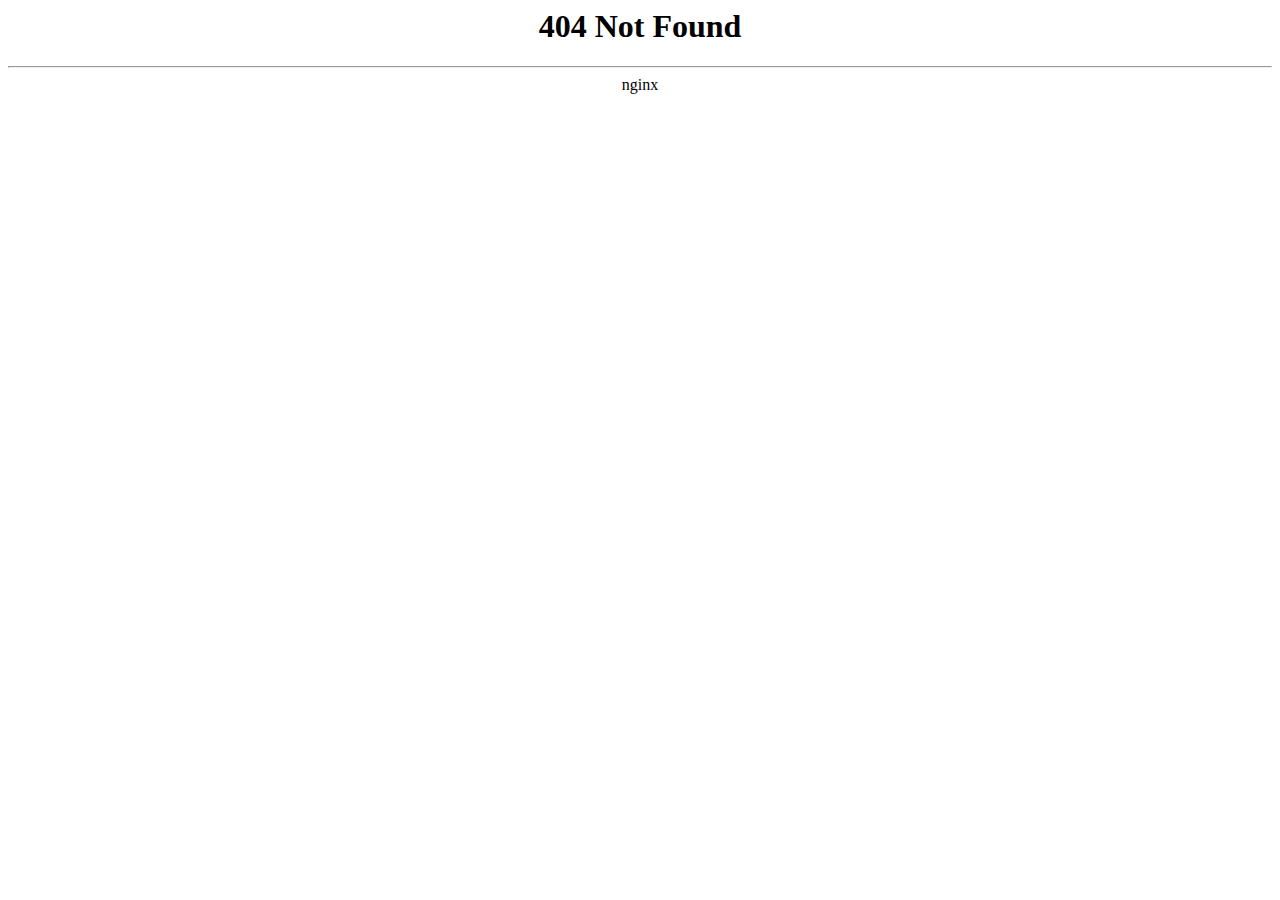
<file: templates/cpoint/fonts/Stolzl-Light-3.html.htm>
<html>
<!-- Copied from http://proxstyle.billhost.online/templates/cpoint/fonts/Stolzl-Light-3.html by Cyotek WebCopy 1.8.0.652, 8 ??????? 2020 ?., 11:43:28 -->
<head><title>404 Not Found</title></head>
<body bgcolor="white">
<center><h1>404 Not Found</h1></center>
<hr><center>nginx</center>
</body>
<!-- Copied from http://proxstyle.billhost.online/templates/cpoint/fonts/Stolzl-Light-3.html by Cyotek WebCopy 1.8.0.652, 8 ??????? 2020 ?., 11:43:28 -->
</html>
</file>
<file: fonts/circle/style.css>
@font-face {
    font-family: 'Circe';
    src: url('Circe-Regular.eot');
    src: url('Circe-Regulard41d.eot') format('embedded-opentype'),
         url('Circe-Regular.svg') format('svg'),
         url('Circe-Regular.woff') format('woff'),
         url('Circe-Regular.ttf') format('truetype');
         
    font-weight: 400;
    font-style: normal;
}@font-face {
    font-family: 'Circe';
    src: url('Circe-Bold.eot');
    src: url('Circe-Boldd41d.eot') format('embedded-opentype'),
         url('Circe-Bold.svg') format('svg'),
         url('Circe-Bold.woff') format('woff'),
         url('Circe-Bold.ttf') format('truetype');
         
    font-weight: 600;
    font-style: normal;
}@font-face {
    font-family: 'Circe';
    src: url('Circe-Light.eot');
    src: url('Circe-Lightd41d.eot') format('embedded-opentype'),
         url('Circe-Light.svg') format('svg'),
         url('Circe-Light.woff') format('woff'),
         url('Circe-Light.ttf') format('truetype');
         
    font-weight: 300;
    font-style: normal;
}@font-face {
    font-family: 'Circe';
    src: url('Circe-ExtraLight.eot');
    src: url('Circe-ExtraLightd41d.eot') format('embedded-opentype'),
         url('Circe-ExtraLight.svg') format('svg'),
         url('Circe-ExtraLight.woff') format('woff'),
         url('Circe-ExtraLight.ttf') format('truetype');
         
    font-weight: 200;
    font-style: normal;
}@font-face {
    font-family: 'Circe';
    src: url('Circe-Thin.eot');
    src: url('Circe-Thind41d.eot') format('embedded-opentype'),
         url('Circe-Thin.svg') format('svg'),
         url('Circe-Thin.woff') format('woff'),
         url('Circe-Thin.ttf') format('truetype');
         
    font-weight: 100;
    font-style: normal;
}
</file>
<file: css/style4ee8.css>
body {

	color: #DDE9F9;
	font-family: 'Circe', sans-serif;
	background: url(../images/background.png) no-repeat center center;
	min-width: 320px;
    width: 100%;
    background-attachment: fixed; 
	background-size: 1600px;
}

.left {
	float: left;
}

.right {
	float: right;
}

ul,
li {
	margin: 0;
}

.oflow-hid {
	overflow: hidden;
}

a {
	outline: 0 !important;
}

.hws-text{
	text-align: center;
}


.row {
	margin-left: 0;
	margin-right: 0;
}

.textcenter {
	text-align: center;
}

.textleft {
	text-align: left;
}

.textright {
	text-align: right;
}

.container {
	max-width: 1300px;
	width: 100%;

}

.contaigo {
	max-width: 1100px;
	width: 100%;
}


.containers {
	max-width: 1300px;
	width: 100%;
	padding-top: -150px;
	-webkit-background-size: cover;
	-moz-background-size: cover;
	-o-background-size: cover;
	background-size: cover;
}

#topline {
	height: 0px;
	background: #191970;
}

.logotype {
	width: 130px;
	margin: 20px 20px 0 0;
	float: left;
}

.logotype img {
	width: 100%;
}

.descript {
	color: #7b94a3;
	font-size: 18px;
	line-height: 1.2;
	margin-top: 30px;
}

.hova-line {
	position: absolute;
	top: 23px;
	left: 50%;
	margin-left: -21px;
}

.menu-main li {
	display: inline-block;
	position: relative;
}

.menu-main li a {
	line-height: 25px;
	font-weight: 500;
	color: #F0FFFF;
	font-size: 23px;
	padding: 32px;
}

#error_login {
	width: 50%;
}
#price_div {
	width: 400px;
}

#pay_process_1 {
    width:60%;
}

#pay_process_2 {
    width:80%;
}

#pay_process_3 {
    width:80%;
}

#path-up,
#path-down {
	stroke-dasharray: 50;
	stroke-dashoffset: 50;
	-webkit-transition: all 0.36s ease-in;
	-moz-transition: all 0.36s ease-in;
	transition: all 0.36s ease-in;
	stroke-linejoin: round;
}

a:hover #path-up,
a:hover #path-down {
	stroke-dashoffset: 0;
}

#hover {
	position: absolute;
	width: 50px;
	margin-top: 18px;
	left: 50%;
	margin-left: -25px;
}

#hoverBut {
	position: absolute;
	width: 50px;
	margin-top: -25px;
	left: 50%;
	margin-left: -22px;
}

#hoverBut #path-down,
#hoverBut #path-up {
	stroke: #4394E5;
}

.link-hover-center a {
    display: inline-block;
    color: #4169E1;
    line-height: 1;
    text-decoration: none;
    cursor: pointer;
    position: relative;
}
.link-hover-center a:after {
    display: block;
    content: "";
    background-color: #4169E1;
    height: 2px;
    width: 0%;
    left: 50%;
    position: absolute;
    -webkit-transition: width .3s ease-in-out;
    -moz-transition: width .3s ease-in-out;
    transition: width .3s ease-in-out;
    -webkit-transform: translateX(-50%);
    -moz-transform: translateX(-50%);
    transform: translateX(-50%);
}
.link-hover-center a:hover:after,
.link-hover-center a:focus:after {
    width: 58%;
}

.link-hover-center1 a {
    display: inline-block;
    color: #4169E1;
    line-height: 1;
    text-decoration: none;
    cursor: pointer;
    position: relative;
}
.link-hover-center1 a:after {
    display: block;
    content: "";
    background-color: #4169E1;
    height: 2px;
    width: 0%;
    left: 50%;
    position: absolute;
    -webkit-transition: width .3s ease-in-out;
    -moz-transition: width .3s ease-in-out;
    transition: width .3s ease-in-out;
    -webkit-transform: translateX(-50%);
    -moz-transform: translateX(-50%);
    transform: translateX(-50%);
}
.link-hover-center1 a:hover:after,
.link-hover-center1 a:focus:after {
    width: 70%;
}

.menu-main {
	text-align: left;
}

.menu-main a.log-in {
	border: 0;
	outline: 0;
	padding: 14px 20px 11px 20px;
	background: #4394E5;
	border-radius: 8px;
	text-transform: uppercase;
	font-size: 16px;
	display: inline-block;
	line-height: 1;
	margin-left: 10px;
}

 #header {
		width: 100%;
	padding-top: 150px;
}

.motherfucker {
	background: url(../images/background.png) no-repeat center center;
	padding-top: 150px;
    margin:auto;
	position: absolute;
	background-size: 50%;
}
#headers {
    width: 100%;
	padding-top: 70px;
}

.button-go {
	height: 100px;
	display: inline-block;
	cursor: pointer;
	width: 100%;
	max-width: 400px;
	min-width: 200px;
	margin-left: -80px;
	position: relative;
}

.button-go img {
	width: 50%;
}

.button-go .go-hover {
	opacity: 0;
	position: absolute;
	-webkit-transition: all 0.36s ease-in;
	-moz-transition: all 0.36s ease-in;
	transition: all 0.36s ease-in;
}

.button-go:hover .go-hover {
	opacity: 1;
}

.offer {
	margin-bottom: -60px;
	width: 100%;
	max-width: 491px;
}

.block-white {
	background: #fff;
	box-shadow: 0 10px 14px rgba(89, 148, 173, 0.10);
	position: relative;
	z-index: 222;
	padding: 40px;
}

#servers {
	margin-top: -42px;
}

.shadow {
	box-shadow: 0 10px 14px rgba(89, 148, 173, 0.10);
}

.block-white.substrate {
	background: #f3f7f9;
	position: relative;
	z-index: 1;
	box-shadow: 0 10px 14px rgba(89, 148, 173, 0.10);
	display: block;
	height: 280px;
	width: 110%;
	left: -5%;
	top: 0;
	transform: rotate(-3deg);
	-webkit-transform: rotate(-3deg);
	-o-transform: rotate(-3deg);
	-moz-transform: rotate(-3deg);
	margin-top: -250px;
}

.block-blue {
  display: block;
  padding: 15px;
  position: relative;
  border-radius: 4px;
  background-color: rgba(46, 65, 97, 0.8);
  box-shadow: 0px 15px 30px 0px rgba(34, 68, 115, 0.7);
  margin-bottom: 20px;
  color: #fff;
  font-size: 11px;
  line-height: 26px;
}
.block-blue .shag {
  position: absolute;
  font-size: 16px;
  color: #314360;
  font-weight: bold;
  padding: 4px 10px;
  border-radius: 6px;
  background-color: rgba(255, 255, 255, 0.902);
  box-shadow: 0px 15px 30px 0px rgba(70, 120, 202, 0.7);
  right: -6px;
  top: -6px;
}
.block-blue .shag:before {
  content: 'Шаг ';
}
.block-blue .large-text {
  font-size: 24px;
}

.block-blue .large-text:hover {
      color: #52616a;
}

.block-blue .download-button {
  display: inline-block;
  width: auto;
  padding-right: 80px;
  padding-top: 22px;
  padding-bottom: 22px;
  line-height: 18px;
}
.block-blue .greenbox-play {
  position: relative;
  border-radius: 4px;
  background-color: #61a320;
  display: inline-block;
  width: 18px;
  height: 18px;
  top: 5px;
  margin-left: 5px;
}
.block-blue .greenbox-play img {
  width: 18px;
  height: 18px;
}
.block-blues {
  margin-bottom: 30px;
}
.block-blues + .large-text {
  font-size: 24px;
}

.block-blues + .large-text:hover {
  color: #52616a;
}

.titlein {
	text-align: center;
	font-weight: bold;

	color: #d9e5e6;
	font-size: 30px;
	line-height: 1;
	margin-left: -80px;
	position: relative;
}

.title {
	text-align: center;
	font-weight: bold;
	color: #282c37;
	font-size: 40px;
	line-height: 1;
	margin: 10px 0 40px;
}

#servers strong {
	font-size: 112px;
	color: #e4edf3;
	font-weight: 800;
	float: left;
	position: relative;
	line-height: 106px;
	margin-right: 10px;
}

#servers strong:after {
	content: '';
	display: block;
	width: 40px;
	height: 8px;
	background: #1570a0;
	box-shadow: 0 6px 7px rgba(69, 167, 208, 0.27);
	position: absolute;
	left: 0;
	top: 55px;
	transform: rotate(-3deg);
	-webkit-transform: rotate(-3deg);
	-o-transform: rotate(-3deg);
	-moz-transform: rotate(-3deg);
	-webkit-transition: all 0.36s ease-in;
	-moz-transition: all 0.36s ease-in;
	transition: all 0.36s ease-in;
}

#servers strong:before {
	content: '';
	display: block;
	width: 40px;
	height: 8px;
	background: #1570a0;
	box-shadow: 0 6px 7px rgba(69, 167, 208, 0.27);
	position: absolute;
	left: 0;
	top: 40px;
	transform: rotate(-3deg);
	-webkit-transform: rotate(-3deg);
	-o-transform: rotate(-3deg);
	-moz-transform: rotate(-3deg);
	-webkit-transition: all 0.36s ease-in;
	-moz-transition: all 0.36s ease-in;
	transition: all 0.36s ease-in;
}

.ip {
	color: #282c37;
	font-size: 20px;
	font-weight: bold;
	line-height: 22px;
}

.item-server {
	height: 110px;
}

#servers .ip {
	padding-top: 22px;
}

small {
	color: #91a3ae;
	font-weight: bold;
	font-size: 12px;
	line-height: 12px;
}

#servers .item-server:hover strong:after,
#servers .item-server:hover strong:before {
	transform: rotate(-13deg);
	-webkit-transform: rotate(-13deg);
	-o-transform: rotate(-13deg);
	-moz-transform: rotate(-13deg);
}

#news {
	padding: 40px 0 100px;
	background: #f0f5f9;
}

.owl-prev,
.owl-next {
	width: 30px;
	height: 30px;
	color: #fff;
	text-align: center;
	line-height: 30px;
	font-size: 18px;
	border-radius: 6px;
	display: inline-block;
	margin: 4px 0;
	background: #1570a0;
	-webkit-transition: all 0.36s ease-in;
	-moz-transition: all 0.36s ease-in;
	transition: all 0.36s ease-in;
	cursor: pointer;
	margin: 3px
}

.owl-prev.disabled,
.owl-next.disabled {
	background: #c9d6de;
}

.owl-prev:before {
	content: '\f104';
	font-family: 'fontawesome';
}

.owl-next:before {
	content: '\f105';
	font-family: 'fontawesome';
}

.owl-prev:hover,
.owl-next:hover {
	background: #4394E5;
}

.owl-nav {
	text-align: center;
	position: absolute;
	width: 100%;
	top: -26px;
}

.slidecontrols {
	margin-top: -20px;
	margin-bottom: 40px;
}

.owl-carousel {
	padding-top: 30px;
}

.category {
	display: inline-block;
	background: #282c37;
	padding: 12px 14px 10px;
	line-height: 1;
	font-size: 11px;
	color: #f0f5f9;
	text-transform: uppercase;
	border-radius: 6px;
	z-index: 22;
	position: relative;
	top: 16px;
}

.item {
	text-align: center;
}

.preview {
	width: 100%;
	height: auto;
	display: block;
	overflow: hidden;
	text-align: center;
}

#news .preview img,
.owl-carousel .owl-item img {
	width: 100%;
	height: auto;
	position: relative;
}

.title-news {
	font-size: 20px;
	font-weight: bold;
	color: #282c37;
	padding: 12px 0;
}

.title-news .small {
	color: #9cadb8;
	font-size: 12px;
	font-weight: 400;
}

.text-news {
	width: 86%;
	margin: 0 auto;
	font-size: 16px;
	line-height: 30px;
	color: #52616a;
	text-align: left;
}

.but-main {
	font-size: 16px;
	color: #f0f5f9;
	text-transform: uppercase;
	min-width: 200px;
	padding: 15px 20px;
	border-radius: 6px;
	text-align: center;
	line-height: 16px;
	background: #4394E5;
	display: inline-block;
	margin: 10px 0;
	font-weight: bold;
	-webkit-transition: all 0.36s ease-in;
	-moz-transition: all 0.36s ease-in;
	transition: all 0.36s ease-in;
	outline: 0;
	border: 0;
}

.but-main:hover {
	background: #f7643c;
	letter-spacing: 2px;
}

.but-main.dark {
	background: #13ace8;
	min-width: 270px;
}

.but-main.dark:hover {
	background: #31bef5;
	min-width: 270px;
}

.item .but-main {
	margin-top: 30px;
}

#vk {
	background: #2093af url(../images/bg_vk.png) no-repeat right top;
	height: 524px;
	position: relative;
}

#vk .row {
	position: relative;
	height: 524px;
}

#vk p {
	font-size: 50px;
	font-weight: bold;
	color: #ffffff;
	line-height: 55px;
	padding-top: 177px;
}

.man {
	display: block;
	background: url(../images/vk_man.png) no-repeat top center;
	width: 370px;
	height: 641px;
	position: absolute;
	bottom: 0;
	right: 120px;
}

#vk .but-main.dark {
	margin-top: 40px;
}

.huita {
    position: fixed; 
    right: 0;
	bottom: 0; 
    background: rgba(27, 31, 29, 0.5); 
    color: #fff;
    width: 100%; 
	text-align: right;
   }

#footer p strong {
	font-weight: bold;
	color: #ffffff;
	font-size: 22px;
	line-height: 1;
	margin-bottom: 30px;
	display: block;
}

ul.url-list li a {
	color: #DDE9F9;
	font-size: 18px;
	font-weight: 300;
	line-height: 36px;
	-webkit-transition: all 0.36s ease-in;
	-moz-transition: all 0.36s ease-in;
	transition: all 0.36s ease-in;
}

ul.url-list li a:before {
	content: '\f101';
	font-family: 'fontawesome';
	font-size: 14px;
	color: #637286;
	margin-right: 10px;
	-webkit-transition: all 0.36s ease-in;
	-moz-transition: all 0.36s ease-in;
	transition: all 0.36s ease-in;
	position: relative;
	left: 0;
}

ul.url-list li a:hover {
	color: #c1dbfd;
}

ul.url-list li a:hover:before {
	left: 5px;
}

.url-list.social {
	text-align: left;

}

.url-list.social li {
	display: inline-block;
	margin-left: 12px;
}

.url-list.social li a:before {
	display: none;
}

.url-list.social li a {
	font-size: 22px;
}

.logotype-footer {
	width: 78px;
	display: block;
	float: right;
}

.logotype-footer img {
	width: 100%;
}

.modal-content {
	padding: 30px;
	border-radius: 0;
	background: rgba(58, 64, 80, 0.8) url(../images/casemoney.png) no-repeat bottom left;
	color: #fff;
	text-align: center;
	padding-bottom: 100px;
}

#login .modal-content {
	background: #4394E5 url(../images/bg_login.png) no-repeat top right;
}






label {
	display: block;
	font-size: 13px;
	font-weight: 400;
	text-align: left;
}

.input-main {
	font-size: 20px;
	font-weight: bold;
	color: #282c37;
	padding: 16px;
	border-radius: 6px;
	background: #fff;
	outline: 0;
	border: 0;
	text-align: left;
	width: 100%;
	margin-bottom: 30px;
}

.closeModal {
	position: absolute;
	right: 10px;
	top: 10px;
	color: #fff;
	opacity: .4;
	font-size: 22px;
	cursor: pointer;
	-webkit-transition: all 0.36s ease-in;
	-moz-transition: all 0.36s ease-in;
	transition: all 0.36s ease-in;
}

.closeModal:hover {
	opacity: 1;
}

#mobile-menu {
	width: 100%;
	position: absolute;
	height: 100%;
	background: rgba(27, 31, 29, 0.94);
	z-index: 999;
	padding-top: 20px;
	display: none;
}

#mobile-menu li {
	text-align: center;
	margin: 20px 0;
}

#mobile-menu li a {
	font-size: 20px;
	color: #fff;
}

.mobile-menu-activate {
	cursor: pointer;
	line-height: 100px;
	color: #f0f5f9;
	font-size: 30px;
	display: none;
}

.mobile-menu-activate:before {
	content: '\f0ca';
	font-family: 'fontawesome';
}

.mobile-menu-activate.closer:before {
	content: '\f00d';
}

.mobile-menu-activate.closer {
	position: absolute;
	top: 0px;
	right: 30px;
}


.panel-group .panel {
	border-radius: 0;
	border: 0 solid #fff;
	margin-bottom: 24px;
}

.panel-default > .panel-heading + .panel-collapse > .panel-body {
	border: 0 solid #fff;
}

.panel {
	border: 0 solid #fff;
	margin-bottom: 24px;
	box-shadow: 0 10px 14px rgba(89, 148, 173, 0.1);
	position: relative;
}

.col-xs-1,
.col-sm-1,
.col-md-1,
.col-lg-1,
.col-xs-2,
.col-sm-2,
.col-md-2,
.col-lg-2,
.col-xs-3,
.col-sm-3,
.col-md-3,
.col-lg-3,
.col-xs-4,
.col-sm-4,
.col-md-4,
.col-lg-4,
.col-xs-5,
.col-sm-5,
.col-md-5,
.col-lg-5,
.col-xs-6,
.col-sm-6,
.col-md-6,
.col-lg-6,
.col-xs-7,
.col-sm-7,
.col-md-7,
.col-lg-7,
.col-xs-8,
.col-sm-8,
.col-md-8,
.col-lg-8,
.col-xs-9,
.col-sm-9,
.col-md-9,
.col-lg-9,
.col-xs-10,
.col-sm-10,
.col-md-10,
.col-lg-10,
.col-xs-11,
.col-sm-11,
.col-md-11,
.col-lg-11,
.col-xs-12,
.col-sm-12,
.col-md-12,
.col-lg-12 {
	padding-left: 0;
	padding-right: 0;
}

.left_mid {
	padding-right: 12px;
}

.right_mid {
	padding-left: 12px;
}

.panel-title a {
	font-size: 18px;
	color: #EEF1F7;
	font-weight: bold;
	display: block;
	padding: 20px;
}

.panel-default > .panel-heading a:before {
	content: '\f107';
	font-family: 'fontawesome';
	font-size: 30px;
	color: #caced8;
	position: absolute;
	right: 20px;
	top: 12px;
	font-weight: normal;
	-webkit-transition: all 0.36s ease-in;
	-moz-transition: all 0.36s ease-in;
	transition: all 0.36s ease-in;
	transform: rotate(0deg);
}

.panel-default > .panel-heading a[aria-expanded="true"]:before {
	transform: rotate(90deg);
}

.title {
	color: #d3d6df;
	font-size: 40px;
	margin: 50px 0;
}

#content {
	min-height: 940px;
}

.news .title-news {
	text-align: left;
}

.news .text-news {
	width: 100%;
}

.news .item {
	max-width: 600px;
	margin: 0 auto;
}

.news {
	padding-bottom: 100px;
}

.descript {
	display: none;
}

.news .item:after {
	content: '\f111\f111\f111';
	font-size: 20px;
	letter-spacing: 20px;
	color: #fff;
	padding: 20px 0;
	display: block;
	text-shadow: 0 10px 14px rgba(89, 148, 173, 0.1);
	font-family: 'fontawesome';
}

body.how-to {
	background: url('../images/bg_how.png') 50% 0 no-repeat;
	background-size: cover;
	/*background-size: contain;*/
}

body.how-to #header {
	background: transparent;
}

body.how-to #headers {
	background: transparent;
}

.how-to .offer {
	max-width: 451px;
}

.info-how {
	color: #f0f5f9;
	font-weight: normal;
	font-size: 20px;
	padding-left: 20px;
	border-left: 6px solid #e15741;
	transform: skewY(-3deg)
}

.info-how strong {
	font-size: 32px;
	font-weight: bold;
}

.info-how p {
	margin-bottom: 20px;
}

#content.donate {
	background: #fff url(../images/bg_donate.png) no-repeat bottom left;
	min-height: 743px;
}

.inp-main {
	padding: 14px 20px;
	background: #Fff;
	box-shadow: 0 10px 14px rgba(89, 148, 173, 0.1);
	outline: 0;
	border-radius: 6px;
	border: 0;
	width: 100%;
	font-size: 18px;
	color: #52616a;
	font-weight: bold;
}

.large-text {
	font-size: 20px;
	line-height: 1.2;
}


#servers .title {
	margin: 20px 0;
}

.donateform label {
	font-size: 20px;
	position: left;
}

label .fa {
	position: relative;
	font-size: 20px;
	color: #1c2025;
	margin-right: 10px;
	margin-top: 2px;
}

#login .title {
	color: #fff;
}

.skin-circe {
	border-radius: 50%;
	background: #fff;
	overflow: hidden;
	width: 140px;
	height: 140px;
	display: block;
	float: left;
	position: relative;
	z-index: 20;
	margin-right: 40px;
}

.person {
	padding: 40px 0 40px 100px;
	height: 230px;
	position: relative;
	display: block;
	display: block;
	max-width: 580px;
	width: 100%;
	margin: 0 auto;
}

.lvl {
	display: block;
	position: absolute;
	height: 45px;
	width: 100px;
	background: #1570a0;
	color: #fff;
	font-weight: bold;
	font-size: 14px;
	text-align: center;
	border-radius: 6px 0 0 6px;
	margin-left: -96px;
	margin-top: 25px;
}

#lvl-progress .progressbar-text {
	color: #fff !important;
	margin-left: -117px !important;
	font-weight: bold;
	font-size: 20px;
}

.name {
	font-size: 30px;
	font-weight: bold;
	color: #282c37;
	text-shadow: 0 10px 14px rgba(89, 148, 173, 0.10);
}

.last-on {
	font-size: 12px;
	color: #282c37;
	font-weight: 400;
	margin-bottom: 20px;
}

.small {
	color: #8ba1af;
	font-size: 12px;
}

.cabinet-wrap {
	max-width: 660px;
	width: 100%;
	margin: 0 auto;
}

.main-but {
	background: #d6e1e8;
	padding: 14px 20px;
	color: #282c37;
	font-size: 16px;
	font-weight: bold;
	text-align: center;
	border-radius: 6px;
	border: 0;
	box-shadow: 0;
	margin-right: 10px;
	overflow: hidden;
	position: relative;
	-webkit-transition: all 0.2s ease-in;
	-moz-transition: all 0.2s ease-in;
	transition: all 0.2s ease-in;
	display: inline-block;
}

.main-but:before {
	content: '';
	display: block;
	position: absolute;
	left: 50%;
	bottom: 0;
	height: 10%;
	width: 0%;
	background: #5db54f;
	-webkit-transition: all 0.2s ease-in-out;
	-moz-transition: all 0.2s ease-in-out;
	transition: all 0.2s ease-in-out;
	opacity: 1;
}

.main-but .fa {
	position: relative;
	top: 1px;
	margin-right: 10px;
	font-size: 18px;
}

.main-but:hover:before {
	width: 80%;
	left: 10%;
}

.main-but.green {
	color: #fff;
	background: #5db54f;
}

.main-but.green:hover {
	color: #fff;
	background: #5db54f;
	box-shadow: 0 10px 40px rgba(93, 181, 79, 0.45)
}

.main-but.green:hover:before,
.main-but.green:hover:after {
	display: none;
}

.buttons-bar a:last-child {
	margin: 0;
}

.circle-gun {
	border-radius: 50%;
	background: #fff;
	height: 68px;
	width: 68px;
	text-align: center;
	line-height: 70px;
	position: relative;
}

.gun {
	display: inline-block;
	margin-right: 10px;
}

.gun:last-child {
	margin: 0;
}

.guns-bar {
	padding: 20px 0 40px;
	text-align: center;
}

#lvl-progress {
	margin: 20px;
	width: 170px;
	height: 70px;
	position: absolute !important;
	margin-left: -15px;
	margin-top: -15px;
	z-index: 10;
}

#m4-progress,
#ak47-progress,
#mp5-progress,
#shoutgun-progress,
#sdpistol-progress,
#deagle-progress {
	margin: 0px;
	width: 70px;
	height: 70px;
	position: absolute !important;
	left: 0;
	top: 0;
	z-index: 20;
}

.gun .progressbar-text:after {
	content: "%";
}

.gun .progressbar-text {
	position: absolute;
	line-height: 1;
	display: inline-block;
	top: 90px !important;
	font-size: 16px;
	font-weight: bold;
}

hr {
	border-top: 1px solid #d6e1e8;
}

.stat-list {
	padding-left: 16px;
	display: block;
}

h2 {
	font-size: 30px;
	font-weight: bold;
	color: #282c37;
	text-align: center;
	padding: 0 0 20px 0;
	margin: 0 auto;
}

.border-width {
	margin-right: 16px;
	border-top: 1px solid #d6e1e8;
	padding: 20px 0;
}

.stat-list p {
	font-size: 16px;
	color: #52616a;
}

.list-info p strong,
.stat-list p strong {
	font-size: 20px;
	color: #282c37;
	-webkit-transition: all 0.2s ease-in-out;
	-moz-transition: all 0.2s ease-in-out;
	transition: all 0.2s ease-in-out;
}

.list-info li {
	padding: 10px 0;
	border-bottom: 1px solid #d6e1e8;
}

.stat-list .border-width:hover p strong {
	color: #1872a0;
}

.izum {
	text-align: center;
}

.izumskin {
	margin-bottom: -180px;
	position: relative;
	z-index: -1;
}

.itsme {
	position: relative;
	top: -10px;
	left: -20px;
}

h4 {
	font-weight: bold;
}

.large-icon {
	font-size: 40px;
	text-align: center;
}

.left-title {
	padding-right: 20px;
	text-align: right;
}

.left-title h2 {
	text-align: right;
}

.warning {
	text-align: center;
	padding: 12px;
	border-radius: 6px;
	border: 1px solid #fff;
	margin-bottom: 20px;
	background: rgba(255, 145, 65, 0.54);
	box-shadow: 0 0 30px rgba(255, 255, 255, 0.38);
}

#content.mods {
	background: #fff url(../images/bg_easy.jpg) no-repeat top center; min-height: 740px;
	padding-top: 250px;
	padding-bottom: 0;
}

.left-man {
	background: url(../images/mods_left_man.png) no-repeat;
	width: 295px;
	height: 585px;
	display: block;
	position: relative;
	z-index: 10;
}

.right-man {
	background: url(../images/mods_right_man.png) no-repeat;
	width: 239px;
	height: 570px;
	display: block;
	margin-top: 15px;
	position: absolute;
	right: 0;
	z-index: 10;
}

.have-mods {
	width: 300px;
	line-height: 1;
	padding: 30px 0;
	background: #4394E5;
	border: 4px solid #4394E5;
	border-radius: 6px;
	display: inline-block;
	color: #Fff;
	font-size: 26px;
	font-weight: 600;
	text-align: center;
	-webkit-transition: all 0.36s ease-in;
	-moz-transition: all 0.36s ease-in;
	transition: all 0.36s ease-in;
}

.have-mods.bord {
	background: transparent;
	color: #492540;
}

.have-mods.bord:hover {
	color: #fff;
	background: #4394E5;
}

.have-mods:hover {
	color: #492540;
	background: transparent;
}

.have-mods strong {
	font-size: 28px;
	font-weight: 800;
}

.button-left-wrap {
	margin-bottom: -270px;
	padding-left: 180px;
}

.button-right-wrap {
	position: absolute;
	margin-top: 310px;
	margin-left: 252px;
}

.button-left-wrap > p {
	margin-left: 90px;
	padding: 20px;
	width: 220px;
	display: inline-block;
}

.button-right-wrap > p {
	margin-right: 90px;
	padding: 20px;
	display: inline-block;
	width: 220px;
}

.video-padd-left {
	padding-left: 80px;
}

.youtube-wrap iframe {
	position: relative;
	margin-top: -280px;
	box-shadow: 0 20px 50px rgba(65, 111, 109, 0.5);
	border: 10px solid #4394E5;
}

.youtubewrap {
	position: relative;
	padding-bottom: 56.25%;
	/*пропорции видео 16:9 */
	padding-top: 25px;
	height: 0;
}

.youtubewrap iframe {
	position: absolute;
	top: 0;
	left: 0;
	width: 100%;
	height: 100%;
}

.admins-list li {
	padding: 14px 20px;
	font-size: 18px;
	color: #202020;
	background: #fff;
	-webkit-transition: all 0.36s ease-in;
	-moz-transition: all 0.36s ease-in;
	transition: all 0.36s ease-in;
}

.admins-list li.ther {
	padding: 14px 20px;
	color: #525252;
	background: transparent;
}

.admins-list li:hover {
	background: #eceff5;
}

#content.admins {
	padding-bottom: 100px;
}

#content.rulet {
	background: url(../images/bg_rulet.png) no-repeat center center fixed;
	-webkit-background-size: cover;
	-moz-background-size: cover;
	-o-background-size: cover;
	background-size: cover;
	padding-bottom: 100px;
}

.ruletbuttons {
	text-align: center;
}

.ruletbuttons a {
	display: inline-block;
	border-radius: 300px;
	color: #fff;
	background-color: rgb(40, 44, 55);
	font-size: 17px;
	font-weight: 500;
	padding: 14px 28px;
	margin-left: 20px;
	line-height: 1;
	-webkit-transition: all 0.36s ease-in;
	-moz-transition: all 0.36s ease-in;
	transition: all 0.36s ease-in;
}

.ruletbuttons a:first-child {
	margin-left: 0;
}

.ruletbuttons a:hover {
	box-shadow: 0 0 0 6px rgba(255, 255, 255, .8);
}

.rulet-box {
	border-radius: 300px;
	background-color: rgba(255, 255, 255, 0.902);
	box-shadow: 0px 10px 54px 0px rgba(255, 255, 255, 1);
	position: relative;
	display: block;
	width: 100%;
	height: 278px;
	overflow: hidden;
	margin: 40px 0 70px;
}

.rulet-box > i {
	display: block;
	position: absolute;
	left: 50%;
	margin-left: -1px;
	top: -11px;
	width: 2px;
	height: 300px;
	background-image: -moz-linear-gradient( 90deg, rgb(232, 5, 5) 0%, rgb(253, 216, 25) 100%);
	background-image: -webkit-linear-gradient( 90deg, rgb(232, 5, 5) 0%, rgb(253, 216, 25) 100%);
	background-image: -ms-linear-gradient( 90deg, rgb(232, 5, 5) 0%, rgb(253, 216, 25) 100%);
	box-shadow: 0px 20px 60px 0px rgba(229, 98, 67, 0.59);
	z-index: 50;
}

.rulet-wrap {
	white-space: nowrap;
	font-size: 0;
	width: 20000px;
}

.rulet-item {
	display: inline-block;
	height: 278px;
	Line-height: 278px;
	padding: 0 50px;
}

.rulet-go-but {
	display: inline-block;
	text-align: center;
	padding: 30px 100px;
	color: #fff;
	font-size: 25px;
	font-weight: bold;
	border-radius: 300px;
	line-height: 1;
	text-transform: uppercase;
	background-image: -moz-linear-gradient( 0deg, rgb(232, 5, 5) 0%, rgb(253, 216, 25) 100%);
	background-image: -webkit-linear-gradient( 0deg, rgb(232, 5, 5) 0%, rgb(253, 216, 25) 100%);
	background-image: -ms-linear-gradient( 0deg, rgb(232, 5, 5) 0%, rgb(253, 216, 25) 100%);
	box-shadow: 0px 20px 60px 0px rgba(229, 98, 67, 0.59);
	-webkit-transition: all 0.36s ease-in;
	-moz-transition: all 0.36s ease-in;
	transition: all 0.36s ease-in;
}

.rulet-go-but:hover {
	box-shadow: 0px 6px 20px 0px rgba(229, 98, 67, 0.8);
	transform: translateY(4px);
}

.rulet-go-but.again {
	padding: 16px 30px;
	text-transform: none;
	font-size: 18px;
}

.circle-win {
	border-radius: 50%;
	background-color: rgba(255, 255, 255, 0.902);
	box-shadow: 0px 10px 54px 0px rgba(255, 255, 255, 1);
	position: relative;
	display: block;
	width: 278px;
	height: 278px;
	overflow: hidden;
	margin: 40px auto 70px;
	line-height: 278px;
	text-align: center;
}

.descwin {
	font-size: 16px;
	color: #282c37;
	font-weight: 400;
}

.descwin strong {
	font-weight: bold;
}

.win-item {
	display: block;
	height: 180px;
	width: 90%;
	margin: 0 auto 20px;
	border-radius: 6px;
	border: 2px solid #f5c0b4;
	text-align: center;
	position: relative;
	line-height: 180px;
	-webkit-transition: all 0.36s ease-in;
	-moz-transition: all 0.36s ease-in;
	transition: all 0.36s ease-in;
	background: rgba(255, 255, 255, .6);
}

.sellbut {
	position: absolute;
	display: inline-block;
	padding: 8px 12px;
	border-radius: 6px;
	background: #f5c0b4;
	color: #fff;
	text-transform: uppercase;
	line-height: 1;
	left: 50%;
	bottom: -15px;
	margin-left: -54px;
	-webkit-transition: all 0.36s ease-in;
	-moz-transition: all 0.36s ease-in;
	transition: all 0.36s ease-in;
	cursor: pointer;
}

.win-item:hover {
	border-color: #4394E5;
}

.win-item:hover .sellbut {
	background: #4394E5;
}

.sellitem-name {
	font-size: 30px;
	font-weight: bold;
	padding: 10px 15px;
	border-radius: 300px;
	border: 2px solid #fff;
	display: inline-block;
	line-height: 1;
	margin-bottom: 20px;
}

.pricer {
	font-size: 30px;
	font-weight: bold;
}

.informer > .container {
	width: 70%;
}

.informer > .containers {
	width: 70%;
}

.rulet-info-text {
	display: block;
	padding: 30px;
	border-radius: 6px;
	background: rgba(255, 255, 255, 0.83);
	color: #202020;
	line-height: 28px;
	font-size: 16px;
	margin-bottom: 20px;
}

.img-wrp-win {
	height: 150px;
	display: block;
	line-height: 150px;
}

.dark-blck {
	display: block;
	padding: 30px;
	border-radius: 6px;
	background: rgba(255, 255, 255, 0.83);
	color: #202020;
	line-height: 28px;
	font-size: 16px;
	margin-bottom: 20px;
}

.mb-win {
	height: 200px;
	font-size: 18px;
	font-weight: bold;
	text-align: center;
}

.canwin-wrap img {
	width: 80%;
	-webkit-transition: all 0.36s ease-in;
	-moz-transition: all 0.36s ease-in;
	transition: all 0.36s ease-in;
}

.canwin-wrap img:hover {
	transform: scale(1.1, 1.1);
}

.canwin-wrap .col-xs-4 {
	height: 200px;
	text-align: center;
}

.canwin-wrap .col-xs-3 {
	height: 150px;
	text-align: center
}

.launching {
	min-height: 780px;
	background: #4168B8 url(../images/bg_launck.jpg) no-repeat center center fixed;
	-webkit-background-size: cover;
	-moz-background-size: cover;
	-o-background-size: cover;
	background-size: cover;
	text-align: center;
	padding-top: 40px;
}

.launch-large {
	font-size: 16px;
	color: #282c37;
	font-weight: 800;
	margin-bottom: 60px;
}

.launch-large span {
	font-weight: 400;
	color: #fff;
}

.launch-desc {
	font-weight: 400;
	font-size: 30px;
	color: #fff;
	margin-bottom: 30px;
}

.launch-buttons {
	text-align: center;
	margin-bottom: 0px;
}

.launch-buttons a {
	display: inline-block;
	line-height: 1;
	font-size: 16px;
	font-weight: 500;
	padding: 20px;
	min-width: 240px;
	margin: 5px;
	color: #fff;
	text-transform: uppercase;
	font-weight: 600;
	border-radius: 8px;
	-webkit-transition: all 0.2s ease-out;
	-moz-transition: all 0.2s ease-out;
	transition: all 0.2s ease-out;
	
}

.launch-buttons a.launch-darkbut {
	background: #282c37;
}
.launch-buttons a:hover {
	transform: scale(1.1,1.1);
}
.launch-buttons a.launch-lightbut {
	box-shadow: inset 0 0 0 2px #fff;
}

.news-list-in-news {
  padding-top: 40px;
  display: grid;
  grid-template-columns: 1fr 1fr;
  grid-template-rows: auto;
  grid-column-gap: 40px;
}
.news-list-in-news > div {
  background: rgba(26, 26, 31, 0.34);
  border-radius: 10px;
  padding: 10px 0 10px 10px;
  position: relative;
  z-index: 0;
  display: grid;
  grid-template-columns: 130px 1fr;
  grid-template-rows: 1fr;
  grid-gap: 20px;
  width: 100%;
  align-items: center;
  margin-bottom: 15px;
  transition: all 0.2s easy-in-out;
  -webkit-transition: all 0.2s ease-in-out;
  -moz-transition: all 0.2s ease-in-out;
  overflow: hidden;
}
.news-list-in-news > div .n-preview {
  width: 160px;
  height: 110px;
  overflow: hidden;
  margin-right: 20px;
  position: relative;
}
.news-list-in-news > div .n-preview img {
  height: 110px;
}
.news-list-in-news > div .n-info p strong {
  font-weight: bold;
  color: #fff;
  font-size: 22px;
}
.news-list-in-news > div .n-info p.date {
  color: #51547f;
  letter-spacing: 0px;
}
.news-list-in-news > div .n-info p.date img {
  width: 16px;
  position: relative;
  top: -2px;
  margin-right: 6px;
  font-size: 16px;
}
.news-list-in-news > div .more {
  position: absolute;
  width: 100%;
  height: 100%;
  display: flex;
  justify-content: center;
  align-items: center;
  color: #fff;
  font-size: 18px;
  font-weight: bold;
  letter-spacing: 4px;
  background: #4A99FF;
  border-radius: 0px;
  text-transform: uppercase;
  transition: all 0.2s easy-in-out;
  -webkit-transition: all 0.2s ease-in-out;
  -moz-transition: all 0.2s ease-in-out;
  z-index: 20;
  opacity: 0;
  transform: scale(0.8, 0.8);
}
.news-list-in-news > div .more:hover {
  text-shadow: 0 3px 20px white;
}
.news-list-in-news > div:hover .more {
  opacity: 1;
  text-decoration: none;
  transform: scale(1, 1);
}
</file>
<file: css/responsive4ee8.css>
@media(max-width: 1421px) {
		.block-white.substrate {
			display: none;
		}
		#servers {
	    margin-top: 12px;
        }
		#header {
			padding-top: 70px;
		}
		#headers {
			padding-top: 70px;
		}
		#servers strong {
			font-size: 92px;
		}
	}

	@media(max-width: 997px) {

		.monit {
			width: 100%;
			height: 240px;
			background: url(../images/monit.png) no-repeat top center;
			background-size: 100% auto;
		}
		.button-right-wrap {
			position: relative;
			margin: 0;
		}
		.video-padd-left {
			padding: 0 30px 30px;
		}
		.menu-main {
			display: none;
		}
		.mobile-menu-activate {
			display: block;
		}
		.left-man,
		.right-man {
			display: none;
		}
		.button-left-wrap,
		.button-right-wrap {
			margin: 0;
			padding: 0;
			display: block;
			width: 100%;
			text-align: center;
		}
			.news-list-in-news {
	  display: grid;
  grid-template-columns: 1fr;
  grid-column-gap: 0px;
}

		.informer > .containers {
			width: 10%;
		}

.news-list-in-news > div {
  padding: 2px 0 2px 2px;
  display: grid;
  grid-template-columns: 95px 1fr;
}

.news-list-in-news > div .n-preview {
  width: 120px;
  height: 80px;
}
.news-list-in-news > div .n-preview img {
  height: 80px;
}
		.button-right-wrap > p,
		.button-left-wrap > p {
			text-align: left;
			margin: 0;
		}
		.have-mods {
			width: 280px;
		}
		#content.mods {
			padding-top: 30px;
		}
	}

	@media(max-width: 768px) {

		.informer > .container {
			width: 100%;
		}
		
		.informer > .containers {
			width: 50%;
		}
		
		
		.canwin-wrap .col-xs-3 {
			height: 80px;
		}
		.img-wrp-win img {
			max-height: 60%;
			width: auto;
		}
		.rulet-go-but {
			padding: 30px 60px;
		}
		.ruletbuttons a {
			margin: 0 0 10px;
		}
		.title {
			font-size: 30px;
		}
		.admins-list li {
			font-size: 13px;
		}

		body.donate-page {
			background: #fff
		}
		body.donate-page #content.donate {
			background: url(../images/bg_mobile_donate.png) no-repeat bottom center;
		}
		.button-go {
			margin: 0;
		}
		.titlein {
			margin: 0;
		}
		.offer {
			margin: 0 auto;
		}
		#header {
			background-position: center;
			
            background-size: auto;
			padding-top: 70px;
			height: 800px;
		}
		.how-to #header {
			height: auto
		}
		#headers {
			background-position: center;
			height: 100%;
            background-size: cover;
			padding-top: 70px;

		}
		.how-to #headers {
			height: auto
		}
		#price_div {
			width: 80%;
		}
		.info-how {
			margin-bottom: 100px;
		}
		.button-go {
			height: 236px;
		}
		#vk p {
			font-size: 30px;
		}
		.man {
			right: 160px;
		}
		#footer p strong {
			margin: 20px 0 10px;
		}
		#footer {
			text-align: center;
		}
		.url-list.social {
			text-align: center;
		}
		#vk .but-main.dark {
			float: right;
		}
		#vk p {
			text-align: right;
		}
		.left_mid {
			padding-right: 0;
		}
		.right_mid {
			padding-left: 0;
		}
	.news-list-in-news {
	  display: grid;
  grid-template-columns: 1fr;
}
		.person {
			height: auto;
			text-align: center;
			padding: 40px;
		}
		.user-info {
			display: block;
			clear: both;
		}
		.lvl {
			display: none;
		}
		.skin-circe {
			left: 50%;
			margin-left: -70px;
		}
		#lvl-progress {
			left: 50%;
			margin-left: -85px;
		}
		#lvl-progress .progressbar-text {
			margin-left: -77px !important;
			font-weight: bold;
			margin-bottom: -7px !important;
			font-size: 10px;
			padding: 2px !important;
			background: rgb(21, 112, 160);
			line-height: 9px;
			border-radius: 4px;
		}
		.circle-gun {
			margin: 10px auto 30px;
		}
		.buttons-bar {
			text-align: center;
		}
		.guns-bar {
			text-align: center;
		}
		.gun {
			margin: 5px;
		}
		.cabinet-wrap.protect {
			text-align: center;
		}
		.left-title {
			padding-right: 0px;
			text-align: center;
		}
		.left-title h2 {
			text-align: center;
		}
		.but-main.dark {
			min-width: 220px;
		}
		#login .title {
			margin: 20px 0;
		}
	}

@media(max-width:500px) {
	
		.monit {
			background: url(../images/monit.png) no-repeat bottom center;
			background-size: 100% auto;
		}
			.news-list-in-news {
	  display: grid;
  grid-template-columns: 1fr;
}
	.launch-large {
	font-size: 40px;	
		margin-bottom: 30px;
	}
	.launch-desc {
		font-size: 25px;
		margin-bottom: 20px;
	}
			.informer > .containers {
			width: 50%;
		}
	.launching {
		padding-top: 60px;
	}
}
</file>
<file: templates/cpoint/css/fonts.css>
@font-face {
  font-family: 'Stolzl-Light';
  src: url('../fonts/Stolzl-Lightd41d.html.htm') format('embedded-opentype'),
       url('../fonts/Stolzl-Light.html.htm')  format('opentype'),
       url('../fonts/Stolzl-Light-2.html.htm') format('woff'),
       url('../fonts/Stolzl-Light-3.html.htm')  format('truetype'),
       url('../fonts/Stolzl-Light-4.html.htm') format('svg');
  font-weight: normal;
  font-style: normal;
}


@font-face {
  font-family: 'Stolzl-Regular';
  src: url('../fonts/Stolzl-Regulard41d.html.htm') format('embedded-opentype'),
       url('../fonts/Stolzl-Regular.otf')  format('opentype'),
       url('../fonts/Stolzl-Regular.html.htm') format('woff'),
       url('../fonts/Stolzl-Regular-2.html.htm')  format('truetype'),
       url('../fonts/Stolzl-Regular-3.html.htm') format('svg');
  font-weight: normal;
  font-style: normal;
}


@font-face {
  font-family: 'Stolzl-Medium';
  src: url('../fonts/Stolzl-Mediumd41d.html.htm') format('embedded-opentype'),
       url('../fonts/Stolzl-Medium.otf')  format('opentype'),
       url('../fonts/Stolzl-Medium.html.htm')  format('truetype'),
       url('../fonts/Stolzl-Medium-2.html.htm') format('svg');
  font-weight: normal;
  font-style: normal;
}

@font-face {
  font-family: 'Stolzl-Bold';
  src: url('../fonts/Stolzl-Boldd41d.html.htm') format('embedded-opentype'),
       url('../fonts/Stolzl-Bold.otf')  format('opentype'),
       url('../fonts/Stolzl-Bold.html.htm') format('woff'),
       url('../fonts/Stolzl-Bold-2.html.htm')  format('truetype'),
       url('../fonts/Stolzl-Bold-3.html.htm') format('svg');
  font-weight: normal;
  font-style: normal;
}

@font-face {
  font-family: 'Stolzl-Book';
  src: url('../fonts/Stolzl-Bookd41d.html.htm') format('embedded-opentype'),
       url('../fonts/Stolzl-Book.otf')  format('opentype'),
       url('../fonts/Stolzl-Book.html.htm') format('woff'),
       url('../fonts/Stolzl-Book-2.html.htm')  format('truetype'),
       url('../fonts/Stolzl-Book-3.html.htm') format('svg');
  font-weight: normal;
  font-style: normal;
}
</file>
